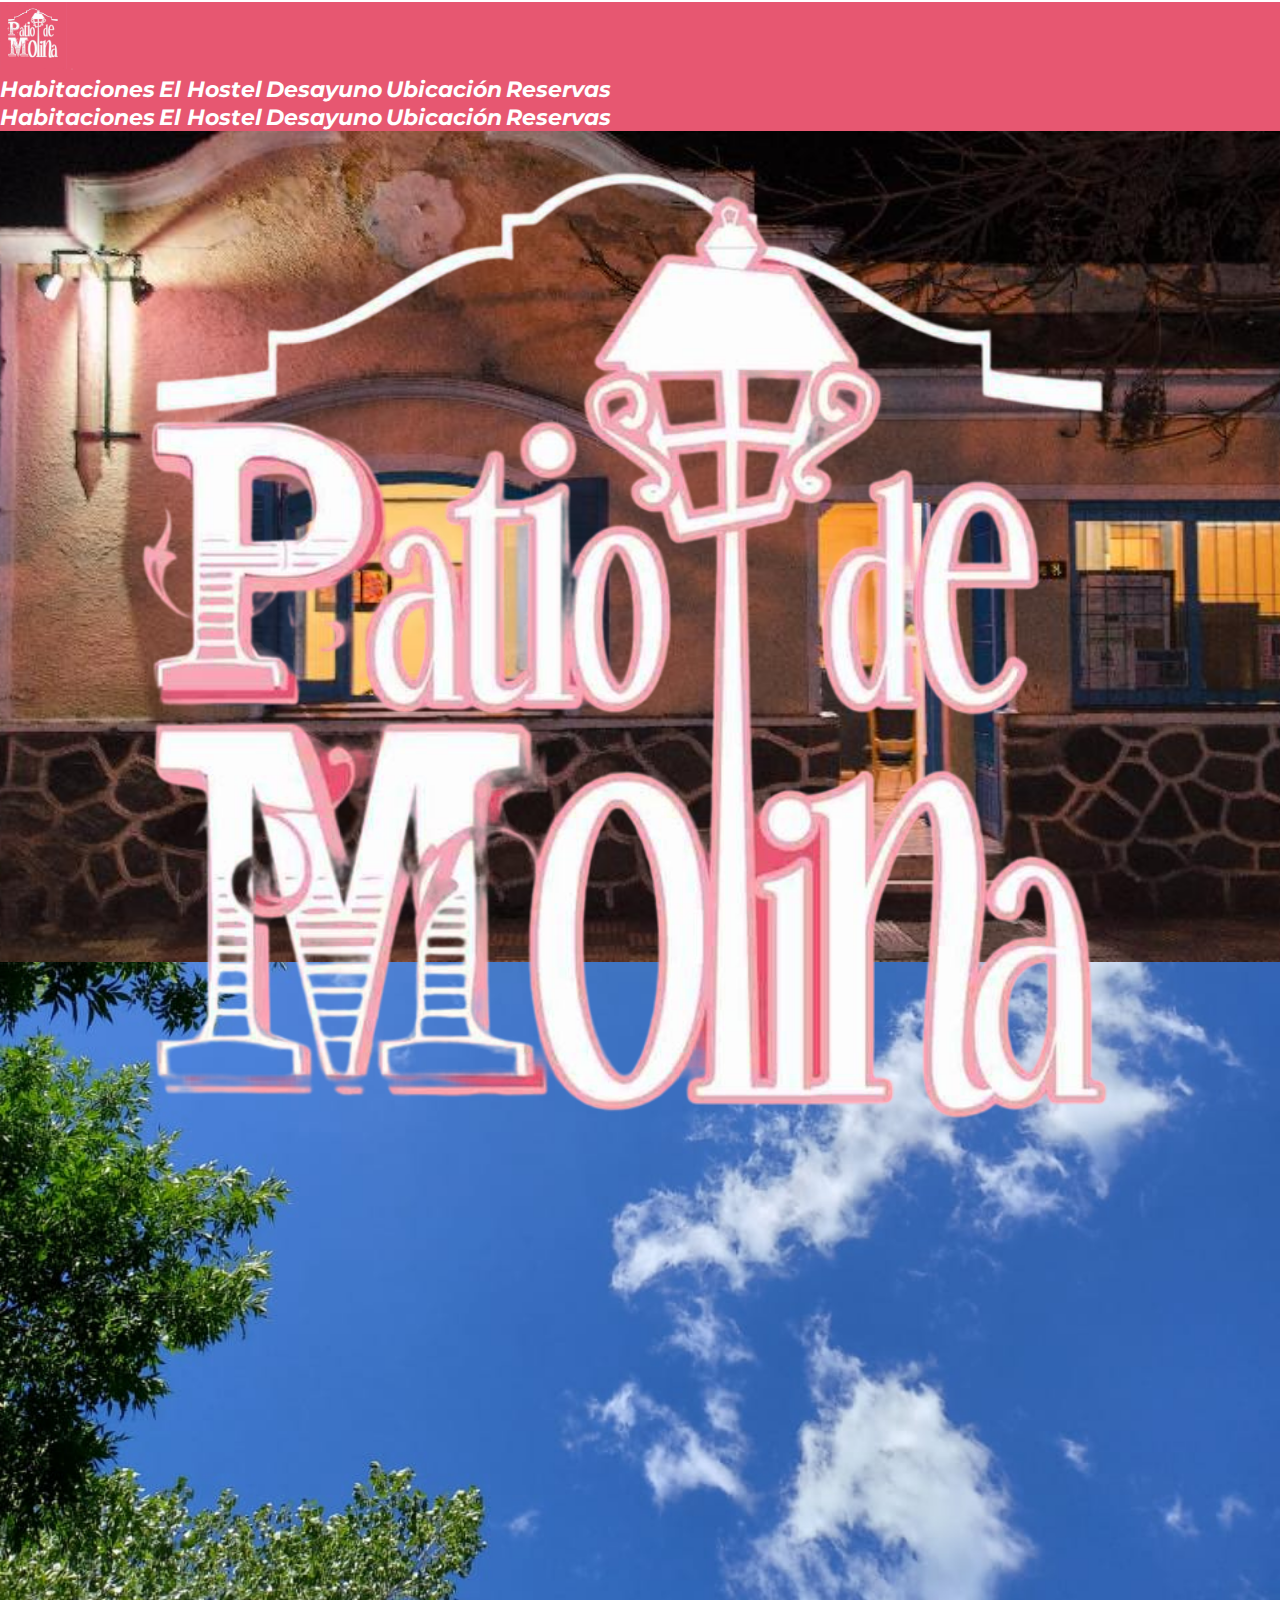
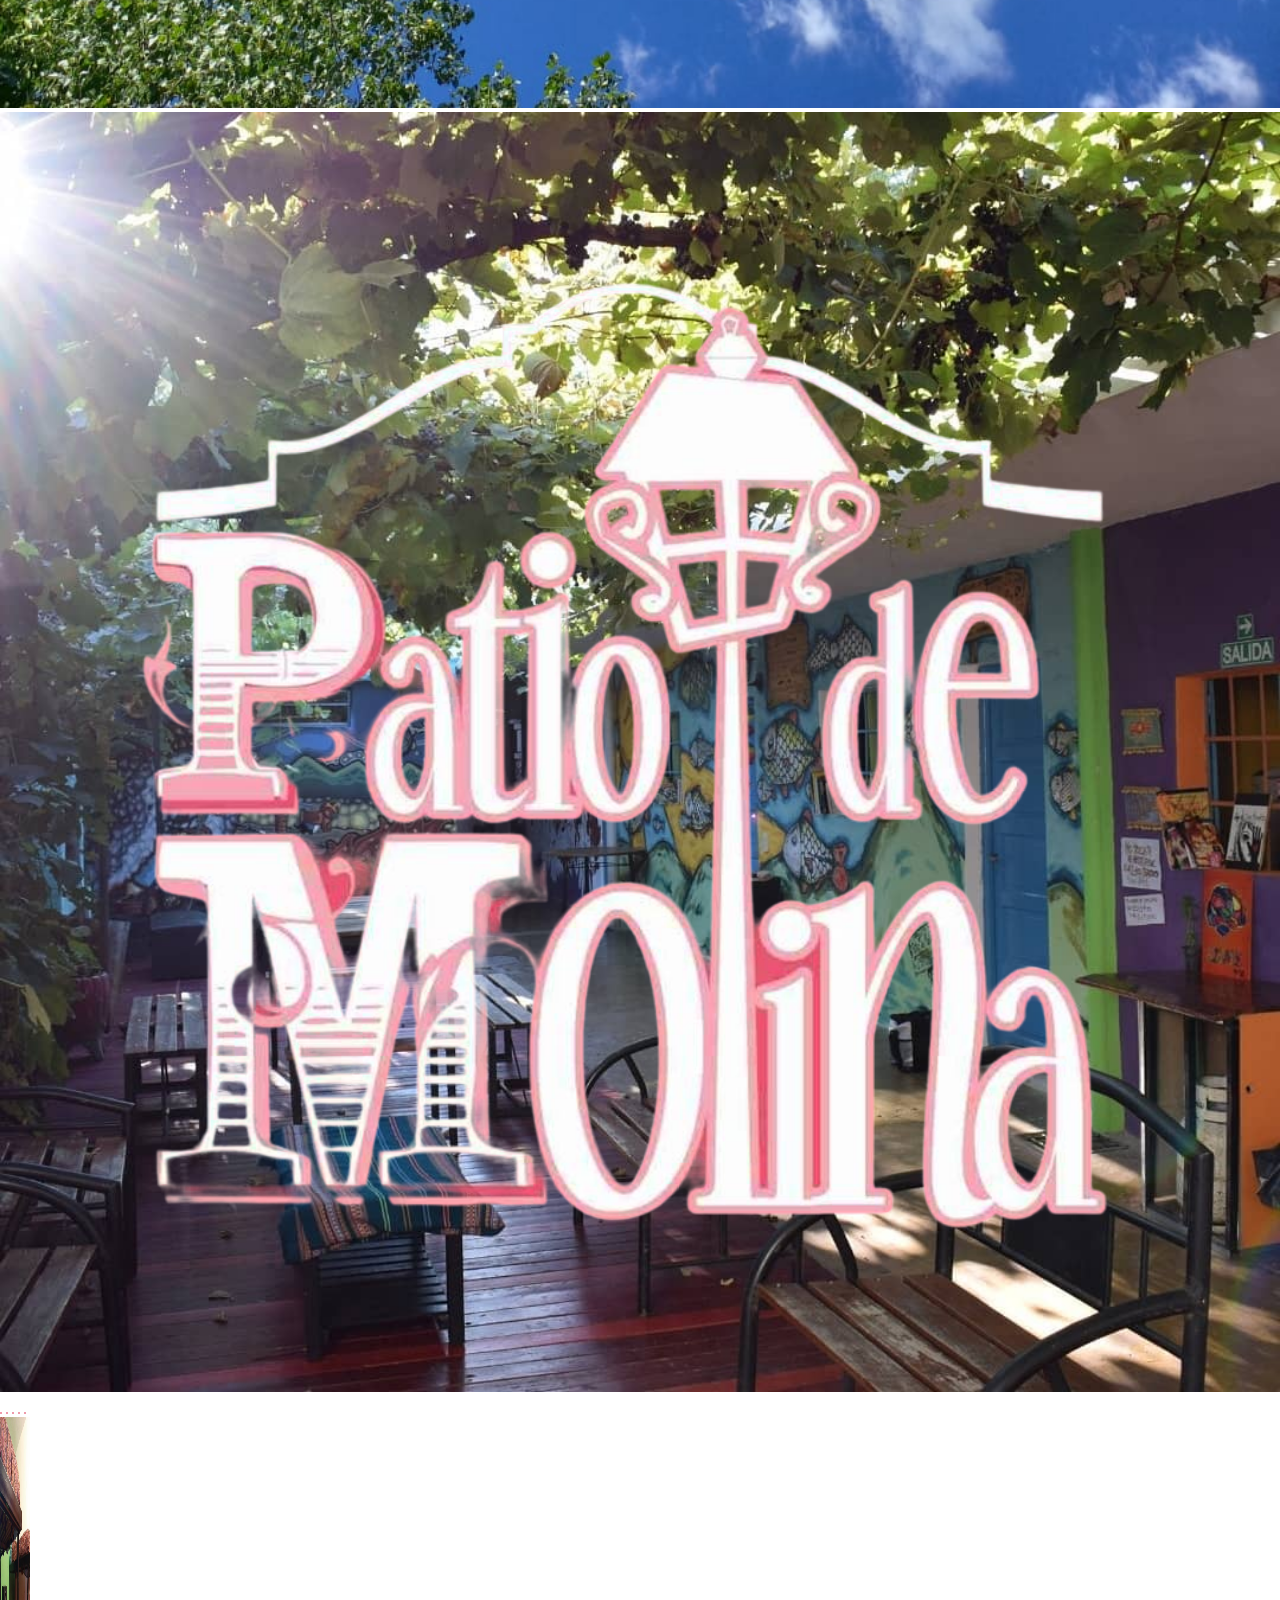
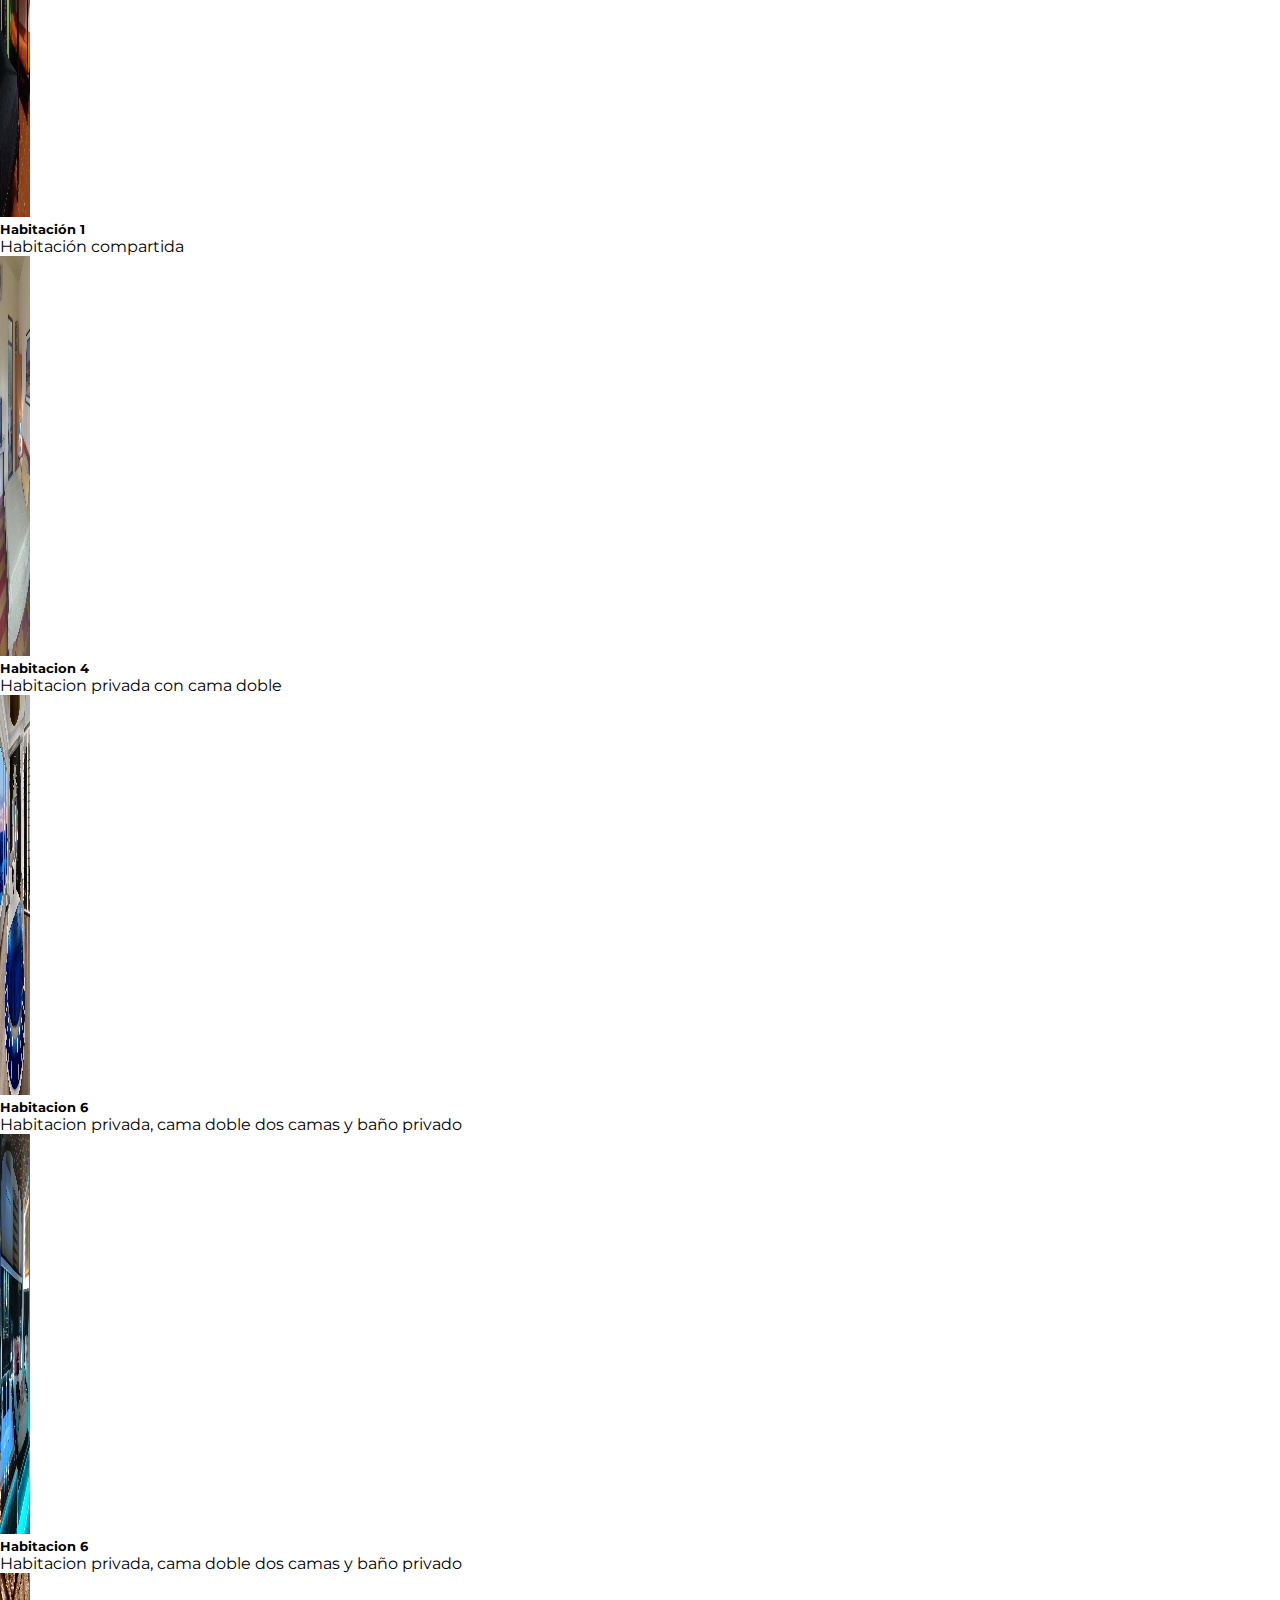
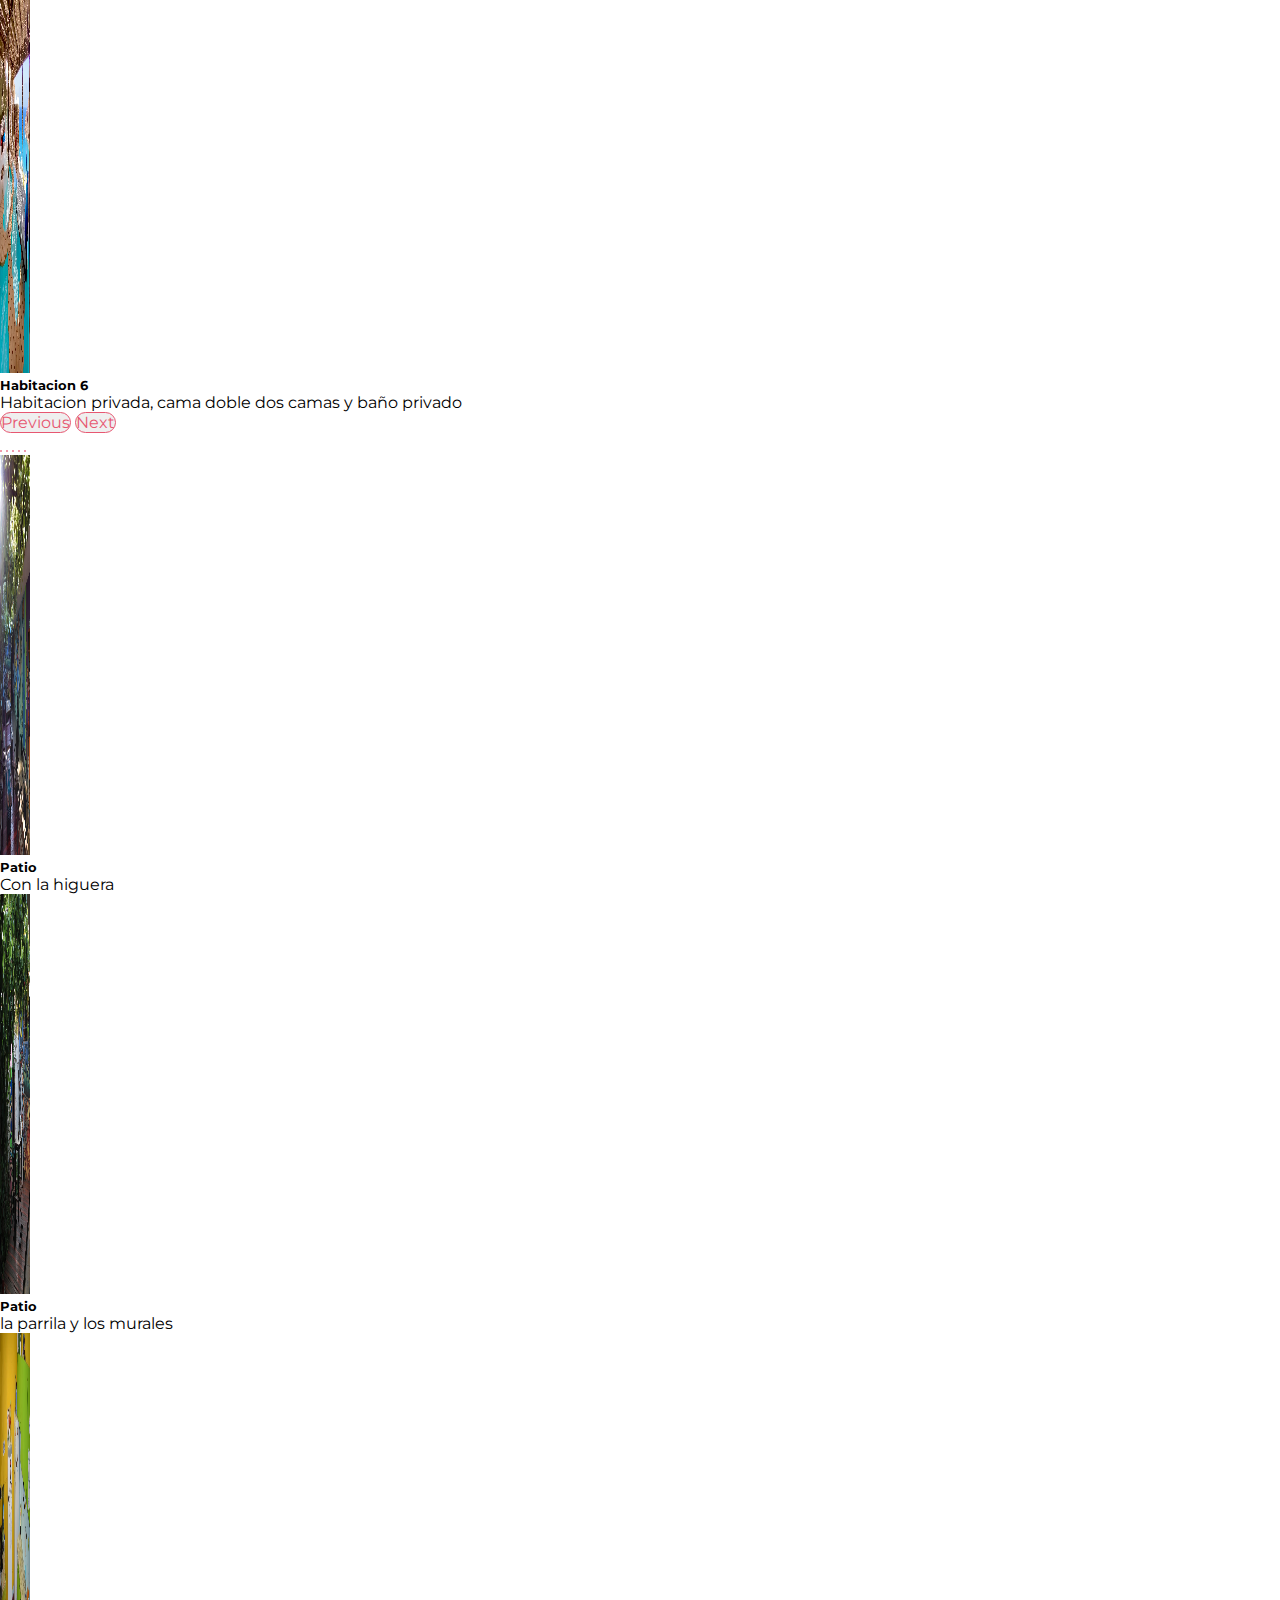
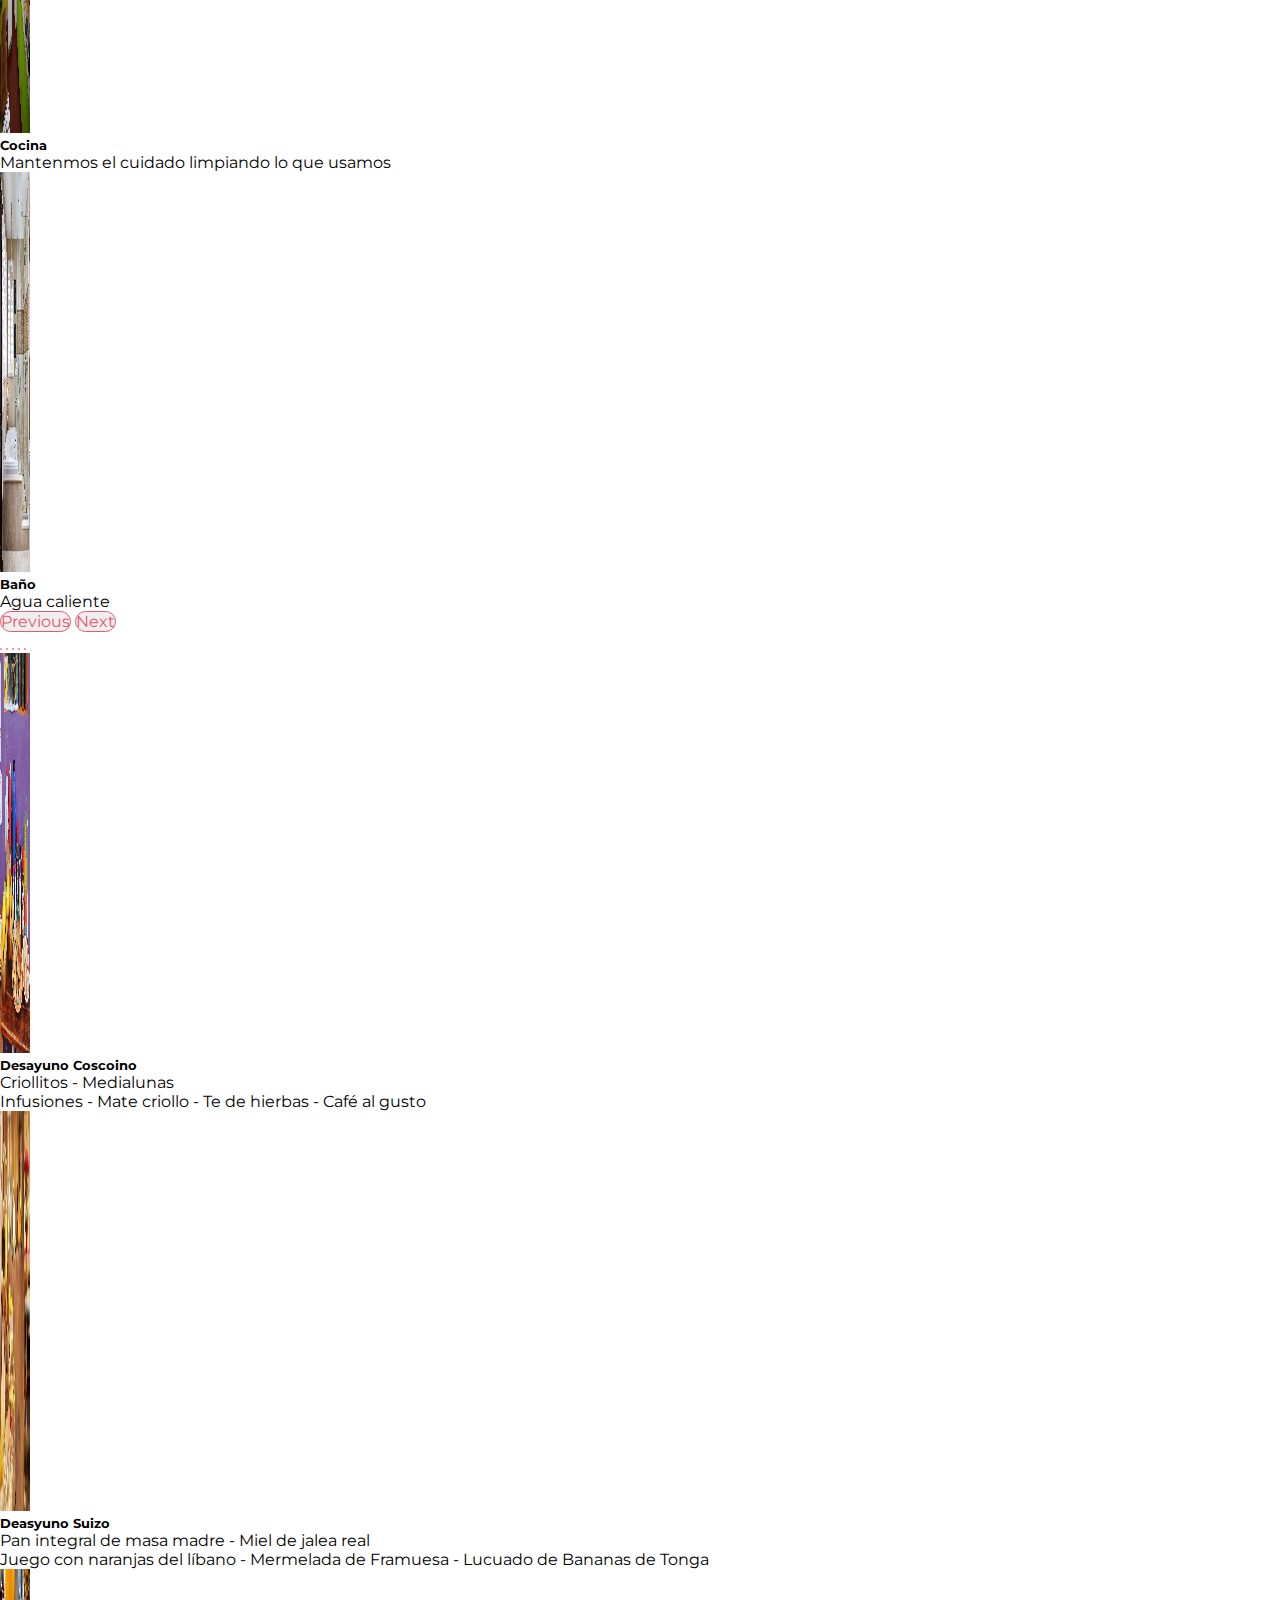
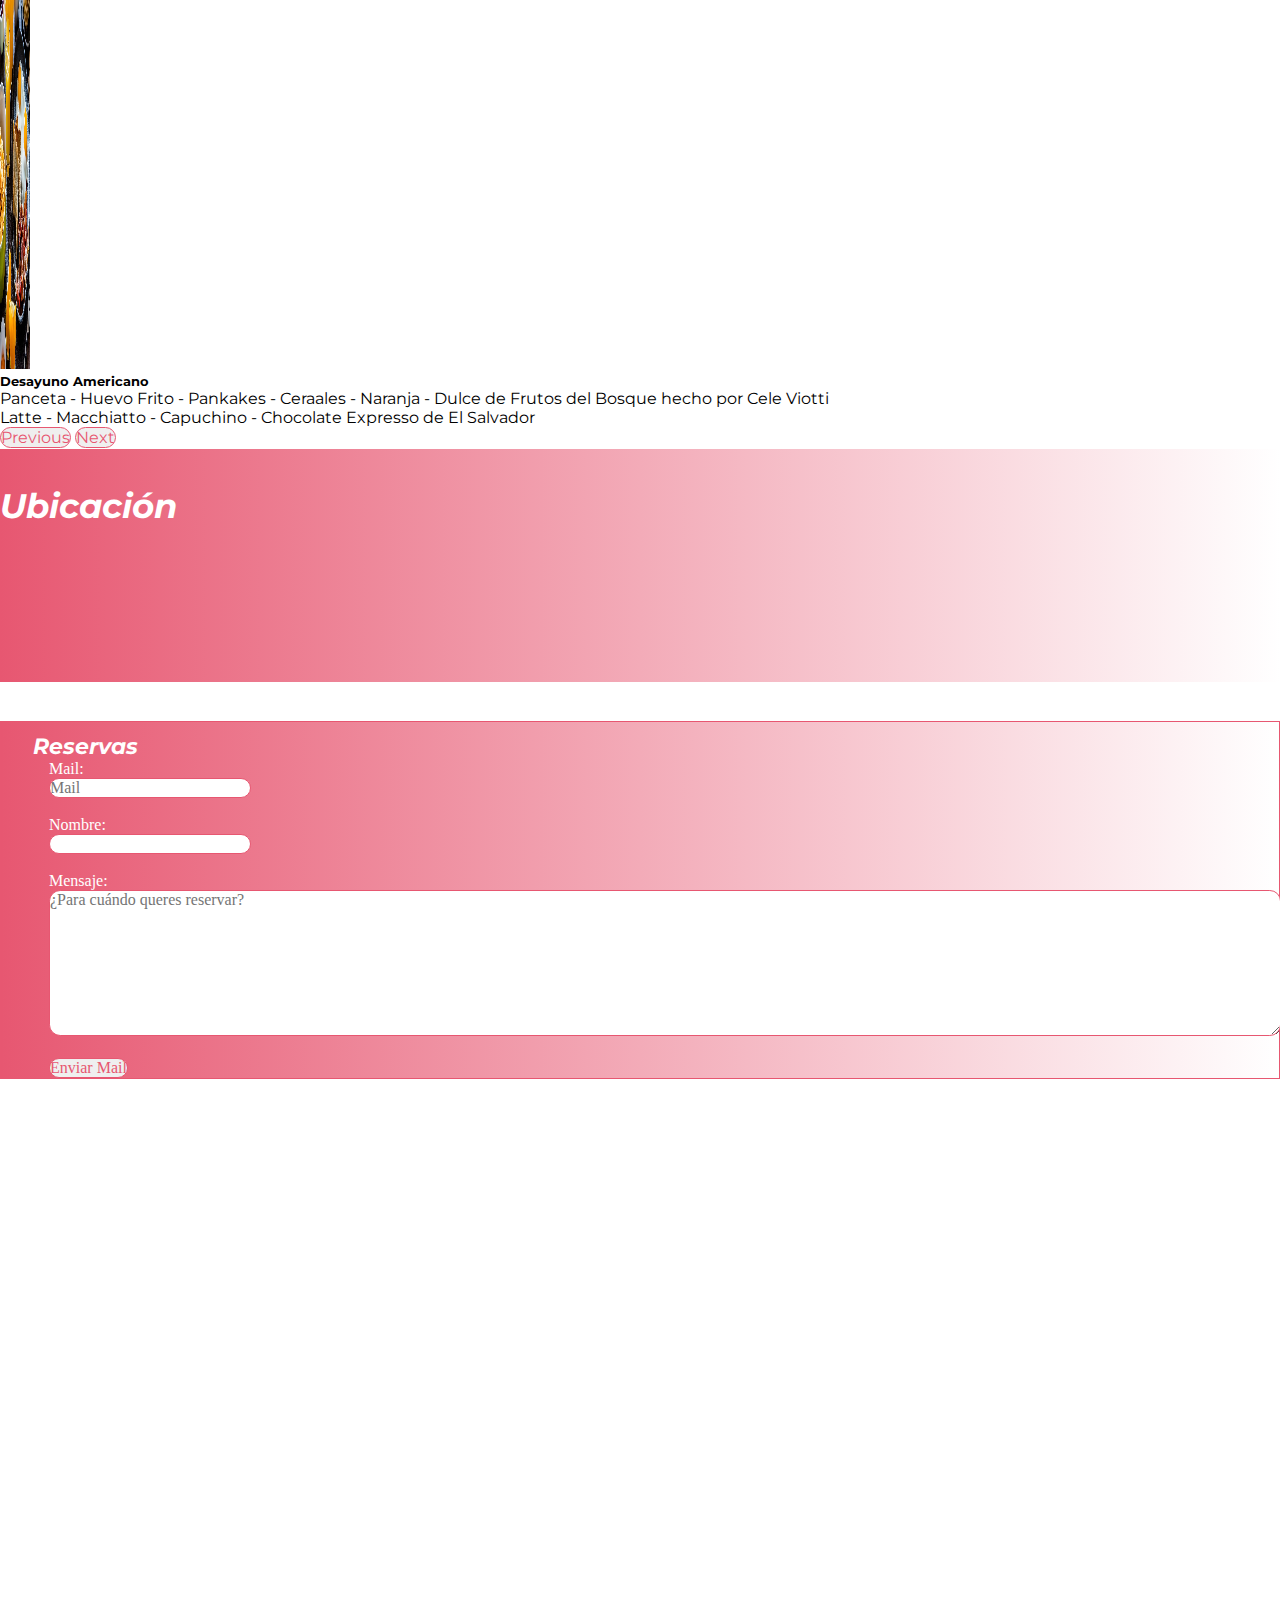
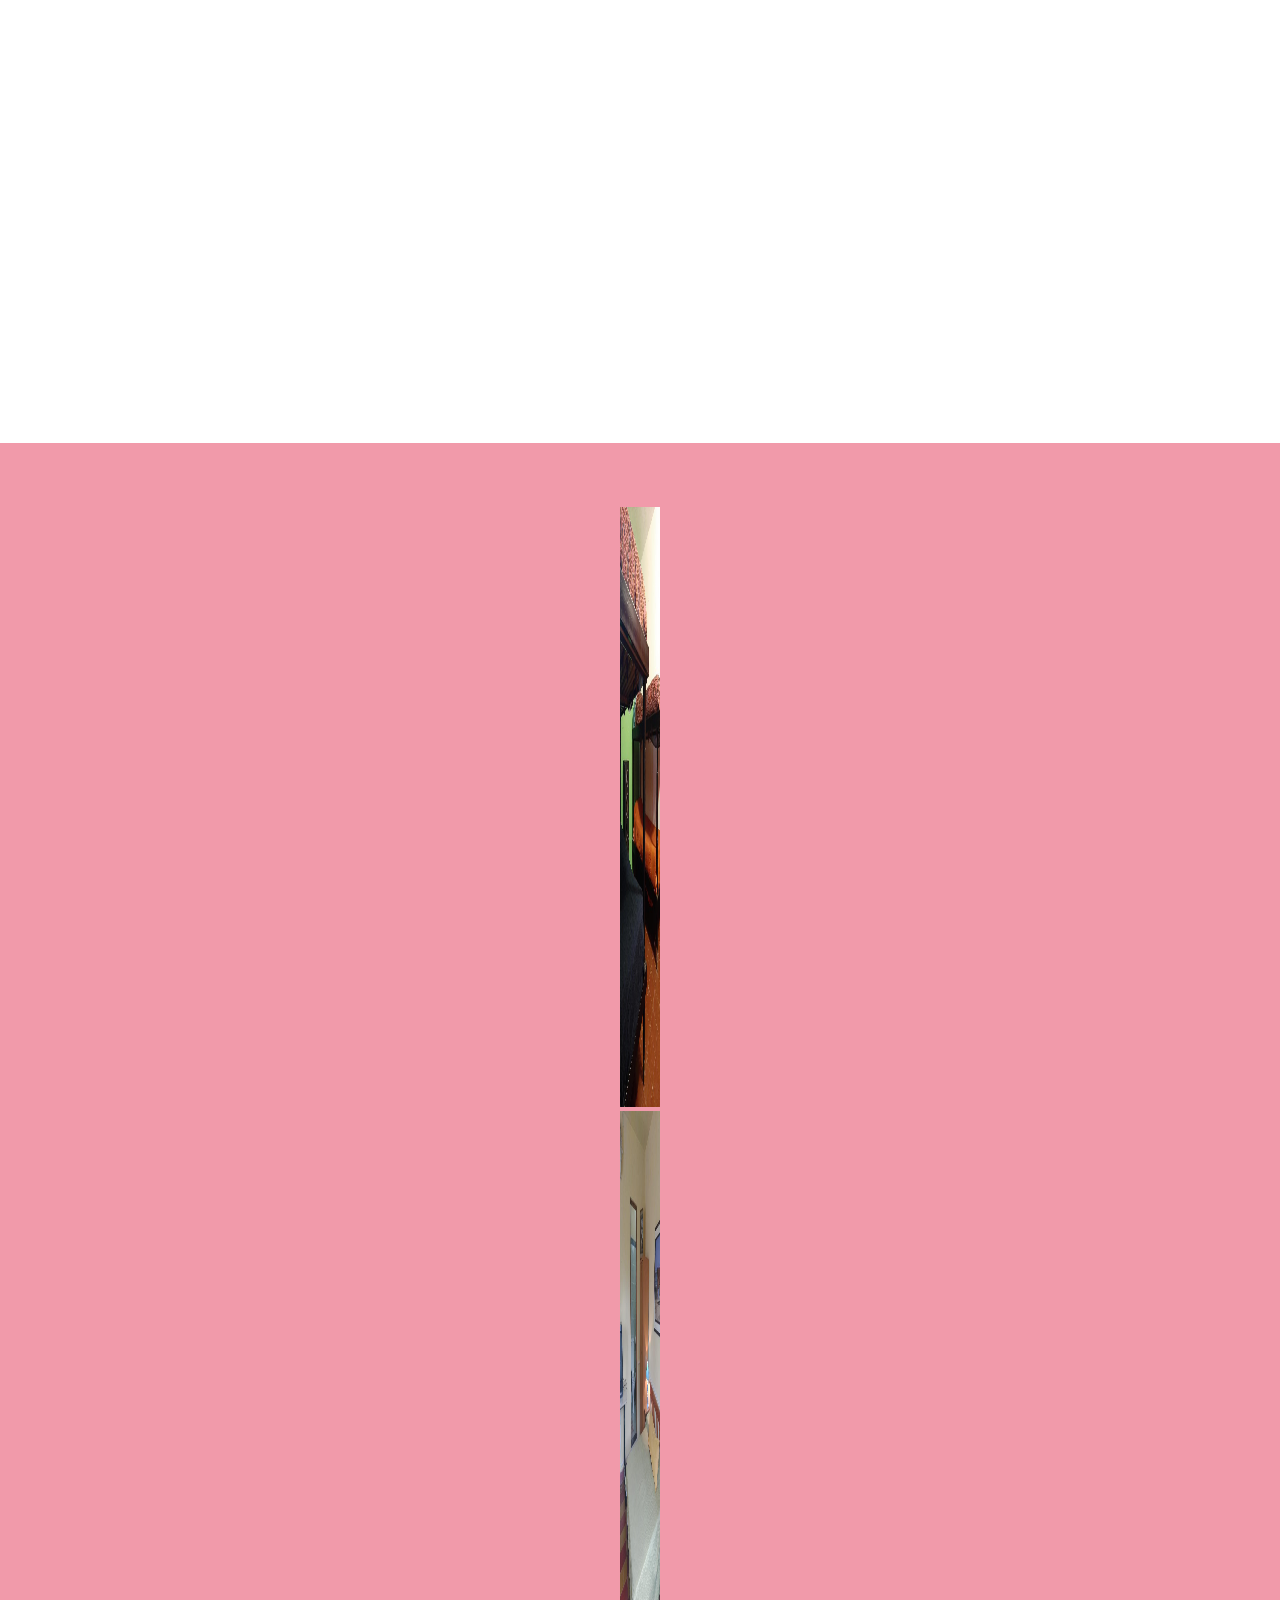
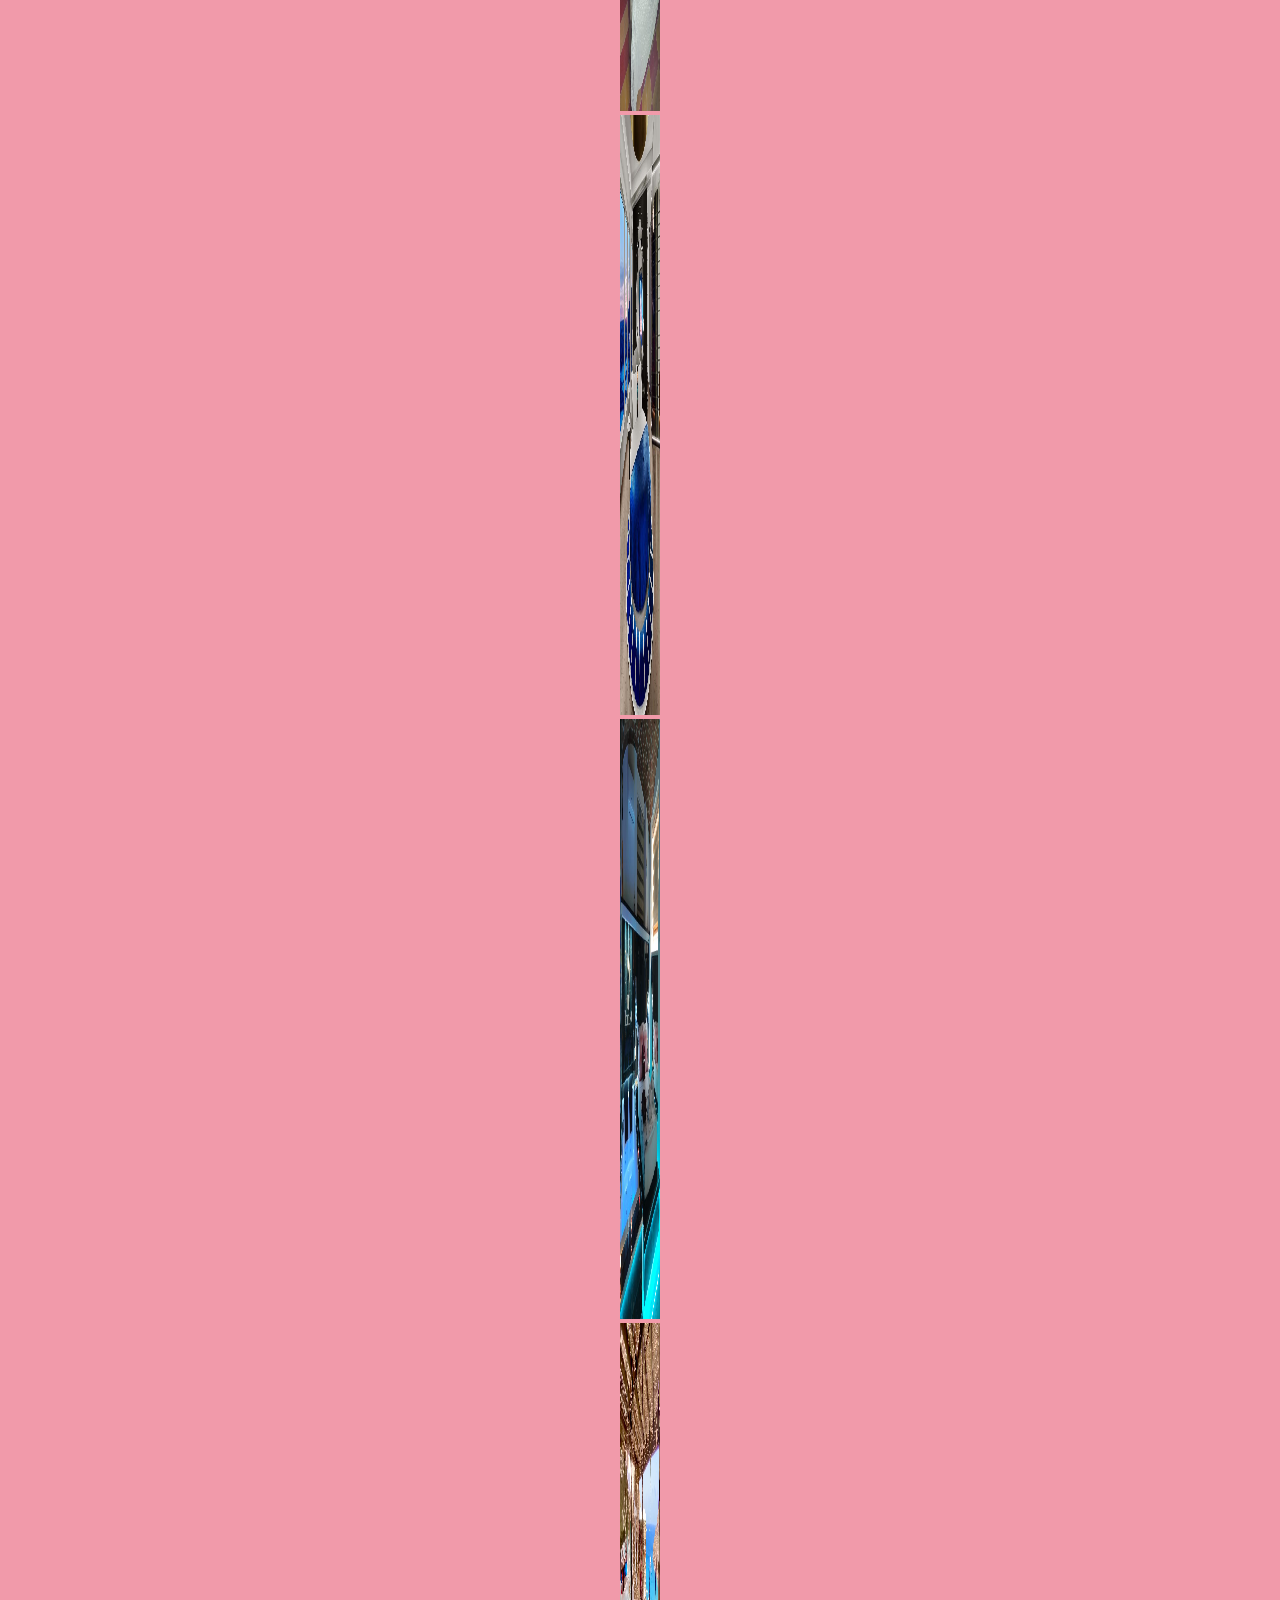
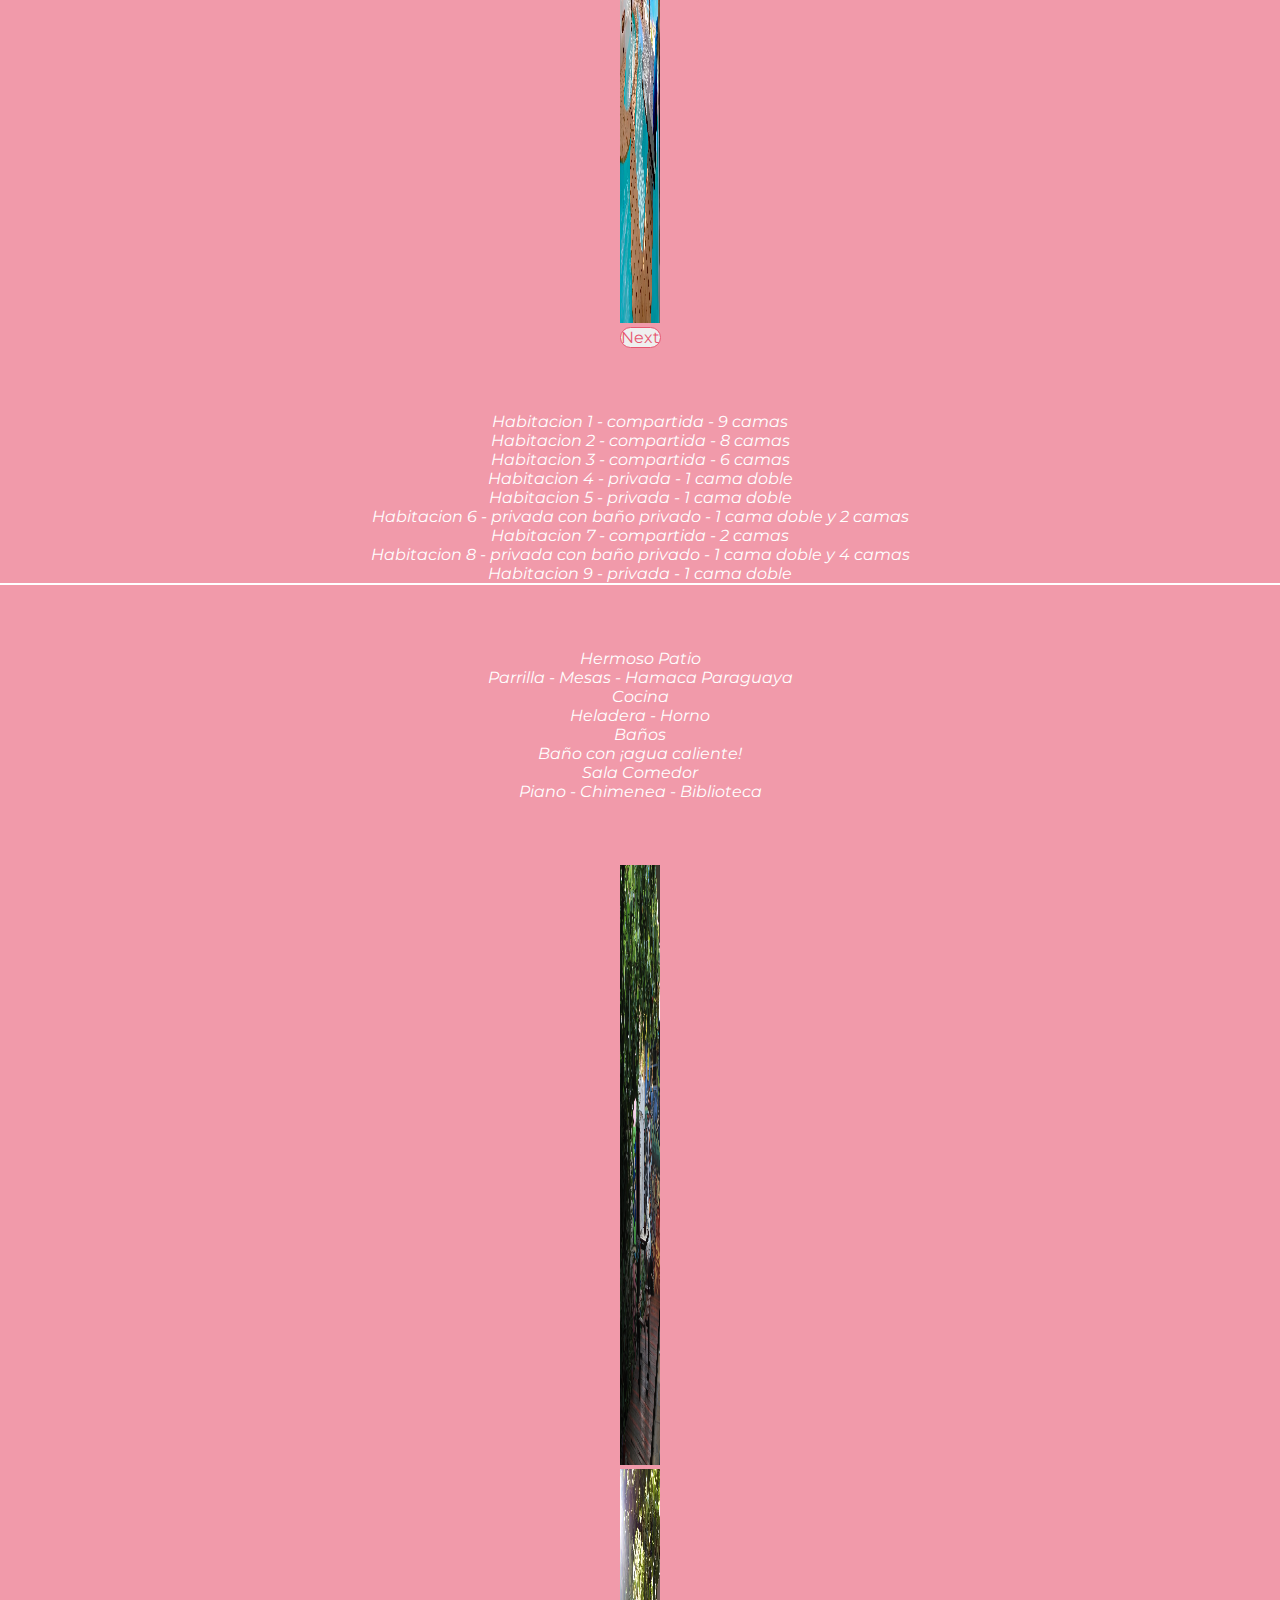
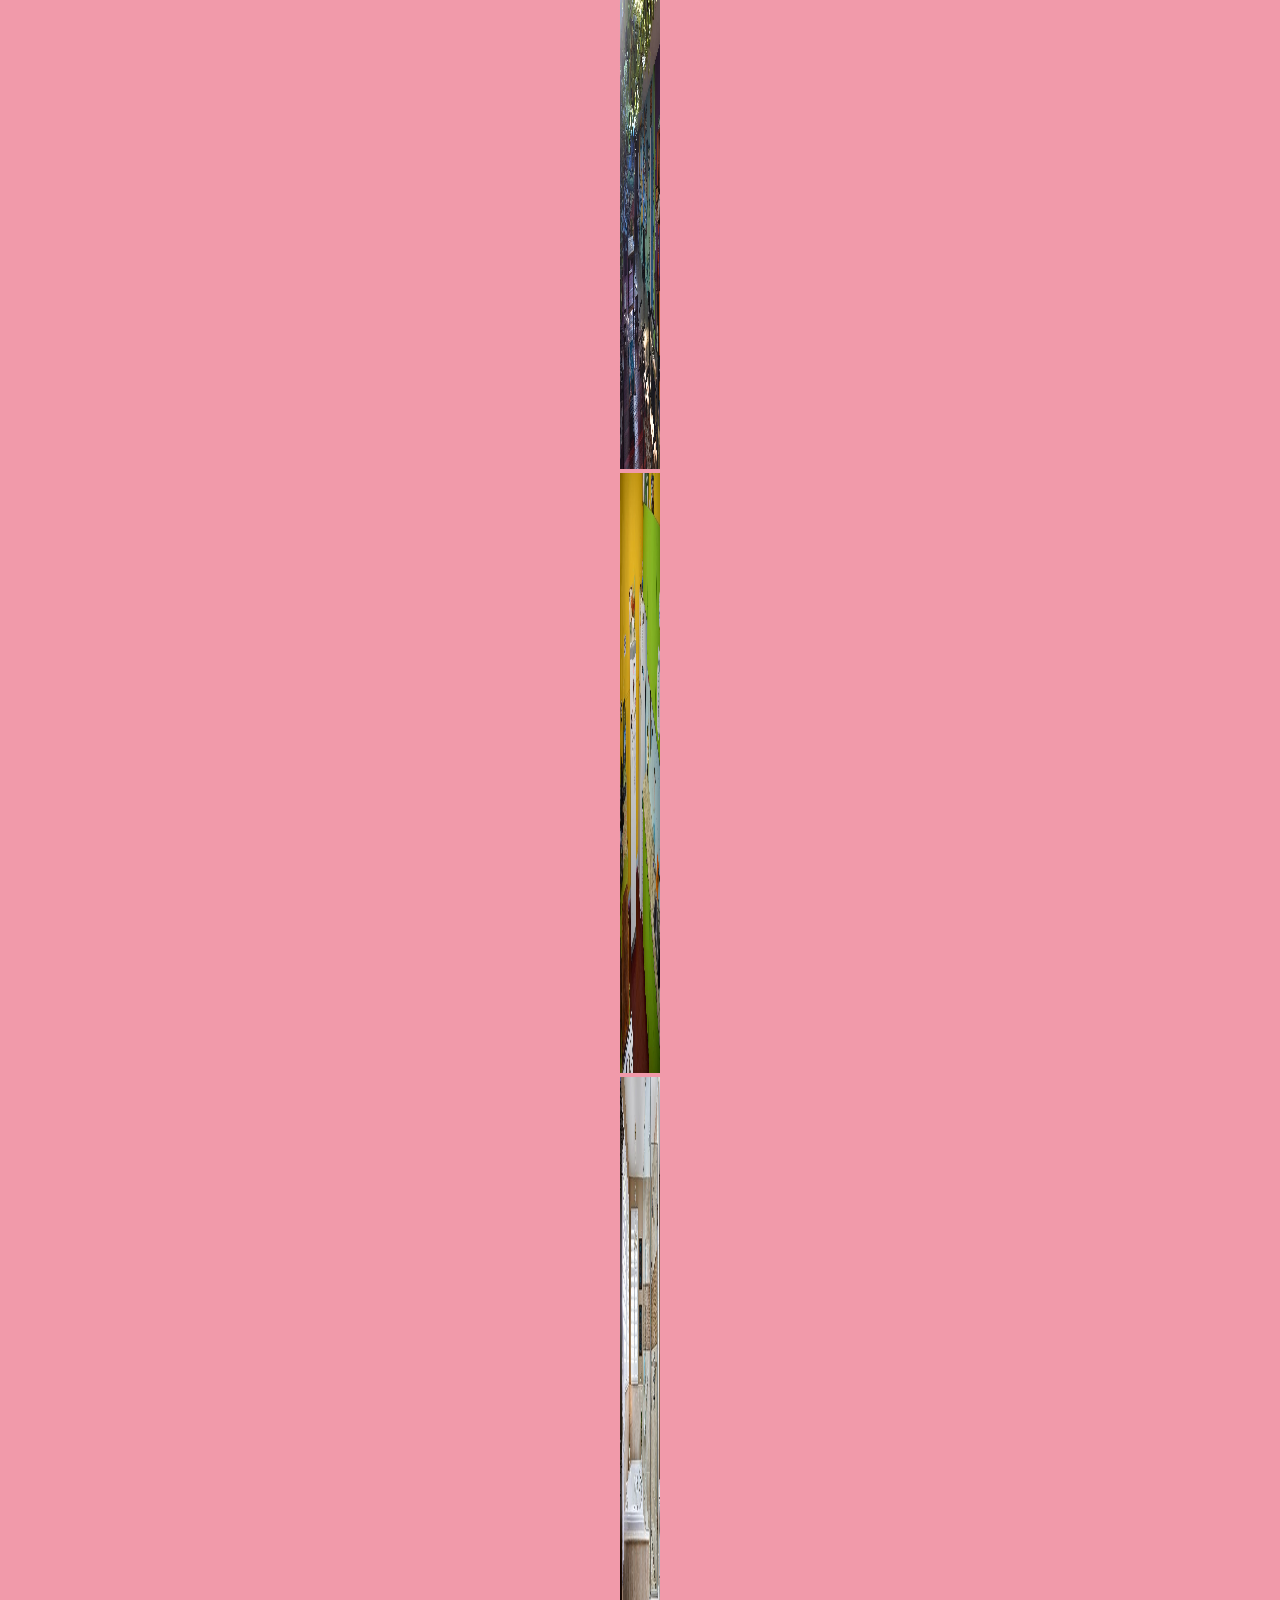
<file: PatiodeMolina/index.html>
<!doctype html>
<html lang="en">
  <head>
    <meta charset="utf-8">
    <meta name="viewport" content="width=device-width, initial-scale=1">
    <title>Hostel Patio de Molina</title>
    <link href="https://cdn.jsdelivr.net/npm/bootstrap@5.3.0-alpha1/dist/css/bootstrap.min.css" rel="stylesheet" integrity="sha384-GLhlTQ8iRABdZLl6O3oVMWSktQOp6b7In1Zl3/Jr59b6EGGoI1aFkw7cmDA6j6gD" crossorigin="anonymous">
    <link rel="shortcut icon" href="img/Logo.ico">
	<title> Hostel Patio de Molina </title>
	<link rel="preconnect" href="https://fonts.googleapis.com">
	<link rel="preconnect" href="https://fonts.gstatic.com" crossorigin>
	<link href="https://fonts.googleapis.com/css2?family=Montserrat:wght@100&display=swap" rel="stylesheet">
	<link rel="stylesheet" href="css/style.css">
</head>
  <body>
    <header>
        <nav class="navbar navbar-expand-lg">
           <div class="container-fluid">
                <a class="navbar-brand" href="index.html"><img class="logo1" src="img/Logo.png" alt= logo></a>
                <button class="navbar-toggler" type="button"  class="btn btn-outline" data-bs-toggle="collapse" data-bs-target="#navbarNavAltMarkup" aria-controls="navbarNavAltMarkup" aria-expanded="false" aria-label="Toggle navigation">
                     <span class="navbar-toggler-icon"></span>
                </button>
                <div class="collapse navbar-collapse" id="navbarNavAltMarkup">
                    <div class="d-sm-block d-md-block d-lg-none d-xl-none sticy navbar-nav">
                        <a class="nav-link" href="#Habitaciones">Habitaciones</a>
                        <a class="nav-link" href="#Comunidad">El Hostel</a>
                        <a class="nav-link" href="#Desayuno">Desayuno</a>
                        <a class="nav-link" href="#Ubicacion">Ubicación</a>
                        <a class="nav-link" href="#Reservas">Reservas</a>
                    </div>
                    <div class="d-none d-lg-block d-xl-block" >
                      <div class="navbar-nav sticy">
                        <a class="nav-link" href="#Habitaciones2">Habitaciones</a>
                        <a class="nav-link" href="#Comunidad2">El Hostel</a>
                        <a class="nav-link" href="#Desayuno2">Desayuno</a>
                        <a class="nav-link" href="#Ubicacion2">Ubicación</a>
                        <a class="nav-link" href="#Reservas2">Reservas</a>
                      </div>
                    </div>
                </div>
            </div>
        </nav>
    </header>

    <main>
      <section> 
        <div class="d-none d-xl-block">
          <div class="Puerta">
            <img src="img/Puerta.jpg" alt=Puerta width= 100%>
    		    <img class="top" src="img/Puerta2.jpg" alt=Puerta2 width= 100%>
          </div>
        </div>
        <div class="d-md-none d-lg-none d-xl-none">
          <h1><img src="img/Logo2.png" width="100%"></h1>  
          <img src="img/Fondo.jpeg" alt=Patio width= 100%>
        </div>
        <div class="d-none d-md-block d-lg-block d-xl-none">
          <h1><img src="img/Logo2.png" width="100%"></h1>
          <img src="img/Patio2.jpg" alt=Patio width= 100%>
      </div>
      </section>

      <section class="d-sm-block d-md-block d-lg-none d-xl-none">
          <div id="Habitaciones" class="carousel slide">
            <div class="carousel-indicators">
              <button type="button" data-bs-target="#carouselExampleCaptions" data-bs-slide-to="0" class="active" aria-current="true" aria-label="Slide 1"></button>
              <button type="button" data-bs-target="#carouselExampleCaptions" data-bs-slide-to="1" aria-label="Slide 2"></button>
              <button type="button" data-bs-target="#carouselExampleCaptions" data-bs-slide-to="2" aria-label="Slide 3"></button>
              <button type="button" data-bs-target="#carouselExampleCaptions" data-bs-slide-to="3" aria-label="Slide 4"></button>
              <button type="button" data-bs-target="#carouselExampleCaptions" data-bs-slide-to="4" aria-label="Slide 5"></button>
            </div>  
            <div class="carousel-inner">
              <div class="carousel-item active">
                <img src="img/Habitaciones/Habitacion.jpg" class="d-block w-100" alt="Habitacion" width="30em" height="400em">
                <div class="carousel-caption">
                  <h5>Habitación 1</h5>
                  <p>Habitación compartida</p>
                </div>
              </div>
              <div class="carousel-item">
                <img src="img/Habitaciones/Habitacion2.jpg" class="d-block w-100" alt="Habitacion2" width="30em" height="400em">
                <div class="carousel-caption">
                  <h5>Habitacion 4</h5>
                  <p>Habitacion privada con cama doble</p>
                </div>
              </div>
              <div class="carousel-item">
                <img src="img/Habitaciones/suite.jpg" class="d-block w-100" alt="Habitacionsuite" width="30em" height="400em">
                <div class="carousel-caption">
                  <h5>Habitacion 6</h5>
                  <p>Habitacion privada, cama doble dos camas y baño privado</p>
                </div>
              </div>
              <div class="carousel-item">
                <img src="img/Habitaciones/suite1.jpg" class="d-block w-100" alt="suite1" width="30em" height="400em">
                <div class="carousel-caption">
                  <h5>Habitacion 6</h5>
                  <p>Habitacion privada, cama doble dos camas y baño privado</p>
                </div>
              </div>
                <div class="carousel-item">
                  <img src="img/Habitaciones/suite2.jpg" class="d-block w-100" alt="suite2" width="30em" height="400em">
                  <div class="carousel-caption">
                    <h5>Habitacion 6</h5>
                    <p>Habitacion privada, cama doble dos camas y baño privado</p>
                  </div>
              </div>
            </div>
            <button class="carousel-control-prev" type="button" data-bs-target="#Habitaciones" data-bs-slide="prev">
              <span class="carousel-control-prev-icon" aria-hidden="true"></span>
              <span class="visually-hidden">Previous</span>
            </button>
            <button class="carousel-control-next" type="button" data-bs-target="#Habitaciones" data-bs-slide="next">
              <span class="carousel-control-next-icon" aria-hidden="true"></span>
              <span class="visually-hidden">Next</span>
            </button>
          </div>
      </section>
      <section class="d-sm-block d-md-block d-lg-none d-xl-none" >
        <div id="Comunidad" class="carousel slide">
          <div class="carousel-indicators">
            <button type="button" data-bs-target="#carouselExampleCaptions" data-bs-slide-to="0" class="active" aria-current="true" aria-label="Slide 1"></button>
            <button type="button" data-bs-target="#carouselExampleCaptions" data-bs-slide-to="1" aria-label="Slide 2"></button>
            <button type="button" data-bs-target="#carouselExampleCaptions" data-bs-slide-to="2" aria-label="Slide 3"></button>
            <button type="button" data-bs-target="#carouselExampleCaptions" data-bs-slide-to="3" aria-label="Slide 4"></button>
            <button type="button" data-bs-target="#carouselExampleCaptions" data-bs-slide-to="4" aria-label="Slide 5"></button>
          </div>  
          <div class="carousel-inner">
            <div class="carousel-item active">
              <img src="img/Patio2.jpg" class="d-block w-100" alt="Patio2" width="30em" height="400em">
              <div class="carousel-caption">
                <h5>Patio</h5>
                <p>Con la higuera</p>
              </div>
            </div>
            <div class="carousel-item">
              <img src="img/Patio.jpg" class="d-block w-100" alt="Patio" width="30em" height="400em">
              <div class="carousel-caption">
                <h5>Patio</h5>
                <p>la parrila y los murales</p>
              </div>
            </div>
            <div class="carousel-item">
              <img src="img/Cocina.jpg" class="d-block w-100" alt="Cocina" width="30em" height="400em">
              <div class="carousel-caption">
                <h5>Cocina</h5>
                <p>Mantenmos el cuidado limpiando lo que usamos</p>
              </div>
            </div>
              <div class="carousel-item">
                <img src="img/Bano.jpg" class="d-block w-100" alt="Baño" width="30em" height="400em">
                <div class="carousel-caption">
                  <h5>Baño</h5>
                  <p>Agua caliente</p>
                </div>
            </div>
          </div>
          <button class="carousel-control-prev" type="button" data-bs-target="#Comunidad" data-bs-slide="prev">
            <span class="carousel-control-prev-icon" aria-hidden="true"></span>
            <span class="visually-hidden">Previous</span>
          </button>
          <button class="carousel-control-next" type="button" data-bs-target="#Comunidad" data-bs-slide="next">
            <span class="carousel-control-next-icon" aria-hidden="true"></span>
            <span class="visually-hidden">Next</span>
          </button>
        </div>
      </section>

      <section class="d-sm-block d-md-block d-lg-none d-xl-none">
        <div id="Desayuno" class="carousel slide">
          <div class="carousel-indicators">
            <button type="button" data-bs-target="#carouselExampleCaptions" data-bs-slide-to="0" class="active" aria-current="true" aria-label="Slide 1"></button>
            <button type="button" data-bs-target="#carouselExampleCaptions" data-bs-slide-to="1" aria-label="Slide 2"></button>
            <button type="button" data-bs-target="#carouselExampleCaptions" data-bs-slide-to="2" aria-label="Slide 3"></button>
            <button type="button" data-bs-target="#carouselExampleCaptions" data-bs-slide-to="3" aria-label="Slide 4"></button>
            <button type="button" data-bs-target="#carouselExampleCaptions" data-bs-slide-to="4" aria-label="Slide 5"></button>
          </div>
          <div class="carousel-inner">
            <div class="carousel-item active">
              <img src="img/Desayuno.jpg" class="d-block w-100" alt="Desayuno" width="30em" height="400em">
              <div class="carousel-caption">
                <h5>Desayuno Coscoino</h5>
                <p> Criollitos - Medialunas</p>
                <p> Infusiones - Mate criollo - Te de hierbas - Café al gusto </p>
              </div>
            </div>
            <div class="carousel-item">
              <img src="img/Desayuno2.jpg" class="d-block w-100" alt="Desayuno2" width="30em" height="400em">
              <div class="carousel-caption">
                <h5>Deasyuno Suizo</h5>
                <p> Pan integral de masa madre - Miel de jalea real </p>
                <p> Juego con naranjas del líbano - Mermelada de Framuesa - Lucuado de Bananas de Tonga </p>
              </div>
            </div>
            <div class="carousel-item">
              <img src="img/Desayuno3.jpg" class="d-block w-100" alt="Desayuno3" width="30em" height="400em">
              <div class="carousel-caption">
                <h5>Desayuno Americano</h5>
                <p> Panceta - Huevo Frito - Pankakes - Ceraales - Naranja - Dulce de Frutos del Bosque hecho por Cele Viotti </p>
                <p> Latte - Macchiatto - Capuchino - Chocolate Expresso de El Salvador </p>
              </div>
            </div>
          </div>
          <button class="carousel-control-prev" type="button" data-bs-target="#Desayuno" data-bs-slide="prev">
            <span class="carousel-control-prev-icon" aria-hidden="true"></span>
            <span class="visually-hidden">Previous</span>
          </button>
          <button class="carousel-control-next" type="button" data-bs-target="#Desayuno" data-bs-slide="next">
            <span class="carousel-control-next-icon" aria-hidden="true"></span>
            <span class="visually-hidden">Next</span>
          </button>
        </div>
      </section>
      <section>
        <div  class="d-sm-block d-md-block d-lg-none d-xl-none">
          <div>
            <h2 id="Ubicacion" class="fondo"> <a href="https://www.google.com/travel/hotels/entity/CgsIgsCugdvL6J6PARAB/lightbox/CAISFjN3ZHRYakxoTFdhT0k5eGk1cHNhY3c?g2lb=2502548%2C2503771%2C2503781%2C4258168%2C4270442%2C4284970%2C4291517%2C4306835%2C4429192%2C4515404%2C4597339%2C4731329%2C4757164%2C4778035%2C4814050%2C4861688%2C4864715%2C4874190%2C4886082%2C4886480%2C4893075%2C4902277%2C4906023%2C4920132%2C4924069%2C4926165%2C4926489%2C4936396%2C4952388%2C4958252%2C4961150%2C4962414%2C4965727%2C4965990%2C47064364&hl=es-419&gl=ar&ssta=1&grf=EmQKLAgOEigSJnIkKiIKBwjnDxADGAsSBwjnDxADGAwgADAeQMoCSgcI5w8QAxgHCjQIDBIwEi6yASsSKQonCiUweDk0MmQ3YmI4YzU3ZWIzMDM6MHg4ZjNkYTI1ZGIwMmJhMDAy&rp=EILAroHby-iejwEQgsCugdvL6J6PATgCQABIAcABAg&ictx=1&sa=X&ved=0CAAQ5JsGahcKEwjIgf6Mg8v9AhUAAAAAHQAAAAAQAw&utm_campaign=sharing&utm_medium=link&utm_source=htls">Ubicación</a> 
            <iframe src="https://www.google.com/maps/embed?pb=!1m14!1m8!1m3!1d13645.362031590746!2d-64.4623475!3d-31.2389958!3m2!1i1024!2i768!4f13.1!3m3!1m2!1s0x0%3A0x8f3da25db02ba002!2sHostel%20Patio%20de%20Molina!5e0!3m2!1ses-419!2sar!4v1675291859432!5m2!1ses-419!2sar" style="border:0;" allowfullscreen="" loading="lazy" referrerpolicy="no-referrer-when-downgrade"></iframe>
          </div>
          <div id="Reservas">
              <fieldset>
              <legend> <a href="mailto:patiodemolina@gmail.com?asunto=Reservas=Estoy%20interesado%20en%20reservar%20la%20habitación%20___%0A%0Allegando%20el%20día%20____%20del%20mes%20____%20hasta%20la%20noche%0A%0Adel%20día%20_____%20del%20mes%20_____%20=Muchas%20Gracias%20=Mi%20nombre%20es%20______">Reservas</a>
              </legend>
              <form class="formulario">
                <label for="Mail"> Mail:</label><br>
                  <input type="Mail" placeholder="Mail" name="email"></imput><br><br>
                <label for="nombre_apellido"> Nombre:</label><br>
                  <input type="text" name="nombre_apellido" /><br><br>
          
              <label for="Mensaje"> Mensaje:<br>
                  <textarea placeholder="¿Para cuándo queres reservar?" rows="8" cols="35"></textarea>
                </label> <br><br>
          
        
              <input type="submit" value="Enviar Mail"/>
              </form>
        
            </fieldset>
          </div>
       

        </div>

      </section>

      <section class="d-none d-lg-block d-xl-block">
        <article class="d-flex">
             <div id="Habitaciones2" class="carousel slide carousel slide col pt-0 mt-0">
                  <div class="carousel-inner">
                    <div class="carousel-item active">
                          <img src="img/Habitaciones/Habitacion.jpg" class="d-block w-100" alt="Habitacion" width="40em" height="600em">
                    </div>
                        <div class="carousel-item">
                          <img src="img/Habitaciones/Habitacion2.jpg" class="d-block w-100" alt="Habitacion2" width="40em" height="600em">
                        </div>
                        <div class="carousel-item">
                          <img src="img/Habitaciones/suite.jpg" class="d-block w-100" alt="Habitacionsuite" width="40em" height="600em">
                        </div>
                        <div class="carousel-item">
                          <img src="img/Habitaciones/suite1.jpg" class="d-block w-100" alt="suite1" width="40em" height="600em">
                        </div>
                        <div class="carousel-item">
                          <img src="img/Habitaciones/suite2.jpg" class="d-block w-100" alt="suite2" width="40em" height="600em">
                        </div>
                      </div>
                      <button class="carousel-control-next" type="button" data-bs-target="#Habitaciones2" data-bs-slide="next">
                        <span class="carousel-control-next-icon" aria-hidden="true"></span>
                        <span class="visually-hidden">Next</span>
                      </button>
                </div>
            <div class="col" class="texto" >
              <p> Habitacion 1 - compartida - 9 camas </p>
              <p> Habitacion 2 - compartida - 8 camas </p>
              <p> Habitacion 3 - compartida - 6 camas </p>
              <p> Habitacion 4 - privada - 1 cama doble </p>
              <p> Habitacion 5 - privada - 1 cama doble </p>
              <p> Habitacion 6 - privada con baño privado - 1 cama doble y 2 camas </p>
              <p> Habitacion 7 - compartida - 2 camas </p>
              <p> Habitacion 8 - privada con baño privado - 1 cama doble y 4 camas </p>
              <p> Habitacion 9 - privada - 1 cama doble </p>
            </div>
        </article>
      </section>
        
      <section class="d-none d-lg-block d-xl-block">
        <div class="d-flex">
        <div class="col" class="texto">
          <p> Hermoso Patio </p>
          <p> Parrilla - Mesas - Hamaca Paraguaya </p>
          <p> Cocina </p>
          <p> Heladera - Horno </p>
          <p> Baños </p>
          <p> Baño con ¡agua caliente! </p>
          <p> Sala Comedor </p>
          <p> Piano - Chimenea - Biblioteca </p>
        </div>
          <div id="Comunidad2" class="carousel slide col pt-0 mt-0">
            <div class="carousel-inner">
              <div class="carousel-item active">
                    <img src="img/Patio.jpg" class="d-block w-100" alt="Patio" width="40em" height="600em">
               </div>
                  <div class="carousel-item">
                    <img src="img/Patio2.jpg" class="d-block w-100" alt="Patio2" width="40em" height="600em">
                  </div>
                  <div class="carousel-item">
                    <img src="img/Cocina.jpg" class="d-block w-100" alt="Cocina" width="40em" height="600em">
                  </div>
                  <div class="carousel-item">
                    <img src="img/Bano.jpg" class="d-block w-100" alt="Baño" width="40em" height="600em">
                  </div>
                </div>
                <button class="carousel-control-prev" type="button" data-bs-target="#Comunidad2" data-bs-slide="prev">
                  <span class="carousel-control-prev-icon" aria-hidden="true"></span>
                  <span class="visually-hidden">Previous</span>
                </button>
                <button class="carousel-control-next" type="button" data-bs-target="#Comunidad2" data-bs-slide="next">
                  <span class="carousel-control-next-icon" aria-hidden="true"></span>
                  <span class="visually-hidden">Next</span>
                </button>
             </div>
            </div>
      </section>
     
      <section class="d-none d-lg-block d-xl-block">
        <div class="d-flex">
             <div id="Desayuno2" class="carousel slide col pt-0 mt-0">
                  <div class="carousel-inner">
                    <div class="carousel-item active">
                          <img src="img/Desayuno.jpg" class="d-block w-100" alt="Desayuno" width="40em" height="600em">
                    </div>
                        <div class="carousel-item">
                          <img src="img/Desayuno2.jpg" class="d-block w-100" alt="Desayuno2" width="40em" height="600em">
                        </div>
                        <div class="carousel-item">
                          <img src="img/Desayuno3.jpg" class="d-block w-100" alt="Desayuno3" width="40em" height="600em">
                        </div>
                      </div>
                      <button class="carousel-control-prev" type="button" data-bs-target="#Desayuno2" data-bs-slide="prev">
                        <span class="carousel-control-prev-icon" aria-hidden="true"></span>
                        <span class="visually-hidden">Previous</span>
                      </button>
                      <button class="carousel-control-next" type="button" data-bs-target="#Desayuno2" data-bs-slide="next">
                        <span class="carousel-control-next-icon" aria-hidden="true"></span>
                        <span class="visually-hidden">Next</span>
                      </button>
                </div>
            <div class="col" class="texto">
              <h3> Desayuno Coscoino</h3>
              <p> Criollitos - Medialunas</p>
              <p> Infusiones - Mate criollo - Te de hierbas - Café al gusto </p>
              <h3> Deasyuno Suizo </h3>
              <p> Pan integral de masa madre - Miel de jalea real </p>
              <p> Juego con naranjas del líbano - Mermelada de Framuesa - Lucuado de Bananas de Tonga </p>
              <h3> Desayuno Americano </h3>
              <p> Panceta - Huevo Frito - Pankakes - Ceraales - Naranja - Dulce de Frutos del Bosque hecho por Cele Viotti </p>
              <p> Frutas de Estación </p>
            </div>
          </div>
      </section>
     
      <section>
        <div  class="d-none d-lg-block d-xl-block">
          <div class="d-flex">
          <div id="Reservas2" class="col-8">
              <fieldset class="cuadro">
              <legend> <a href="mailto:patiodemolina@gmail.com?asunto=Reservas=Estoy%20interesado%20en%20reservar%20la%20habitación%20___%0A%0Allegando%20el%20día%20____%20del%20mes%20____%20hasta%20la%20noche%0A%0Adel%20día%20_____%20del%20mes%20_____%20=Muchas%20Gracias%20=Mi%20nombre%20es%20______">Reservas</a>
              </legend>
              <form class="formulario">
                <label for="Mail"> Mail:<br>
                  <input type="Mail" placeholder="Mail" name="email"><br><br>
                <label for="nombre_apellido"> Nombre:<br>
                  <input type="text" name="nombre_apellido" /><br><br>
          
              <label for="Mensaje"> Mensaje:<br>
                  <textarea placeholder="¿Para cuándo queres reservar?" rows="8" cols="80"></textarea>
                </label> <br><br>
              <input type="submit" value="Enviar Mail"/>
              </form>
        
            </fieldset>
          </div>
        <div id="Ubicacion2" class="col-4">
          <iframe src="https://www.google.com/maps/embed?pb=!1m14!1m8!1m3!1d13645.362031590746!2d-64.4623475!3d-31.2389958!3m2!1i1024!2i768!4f13.1!3m3!1m2!1s0x0%3A0x8f3da25db02ba002!2sHostel%20Patio%20de%20Molina!5e0!3m2!1ses-419!2sar!4v1675291859432!5m2!1ses-419!2sar" width="400" height="300" style="border:0;" allowfullscreen="" loading="lazy" referrerpolicy="no-referrer-when-downgrade"></iframe>
        </div>
      </div>
        </div>

      </section>
    </main>


    <footer>
      <a href="depaul/depaul.html"> GRACIAS RODRI POR TRAER LA COPA</a>

    </footer>
    
    <script src="https://cdn.jsdelivr.net/npm/bootstrap@5.3.0-alpha1/dist/js/bootstrap.bundle.min.js" integrity="sha384-w76AqPfDkMBDXo30jS1Sgez6pr3x5MlQ1ZAGC+nuZB+EYdgRZgiwxhTBTkF7CXvN" crossorigin="anonymous"></script>
  </body>
</html>
</file>
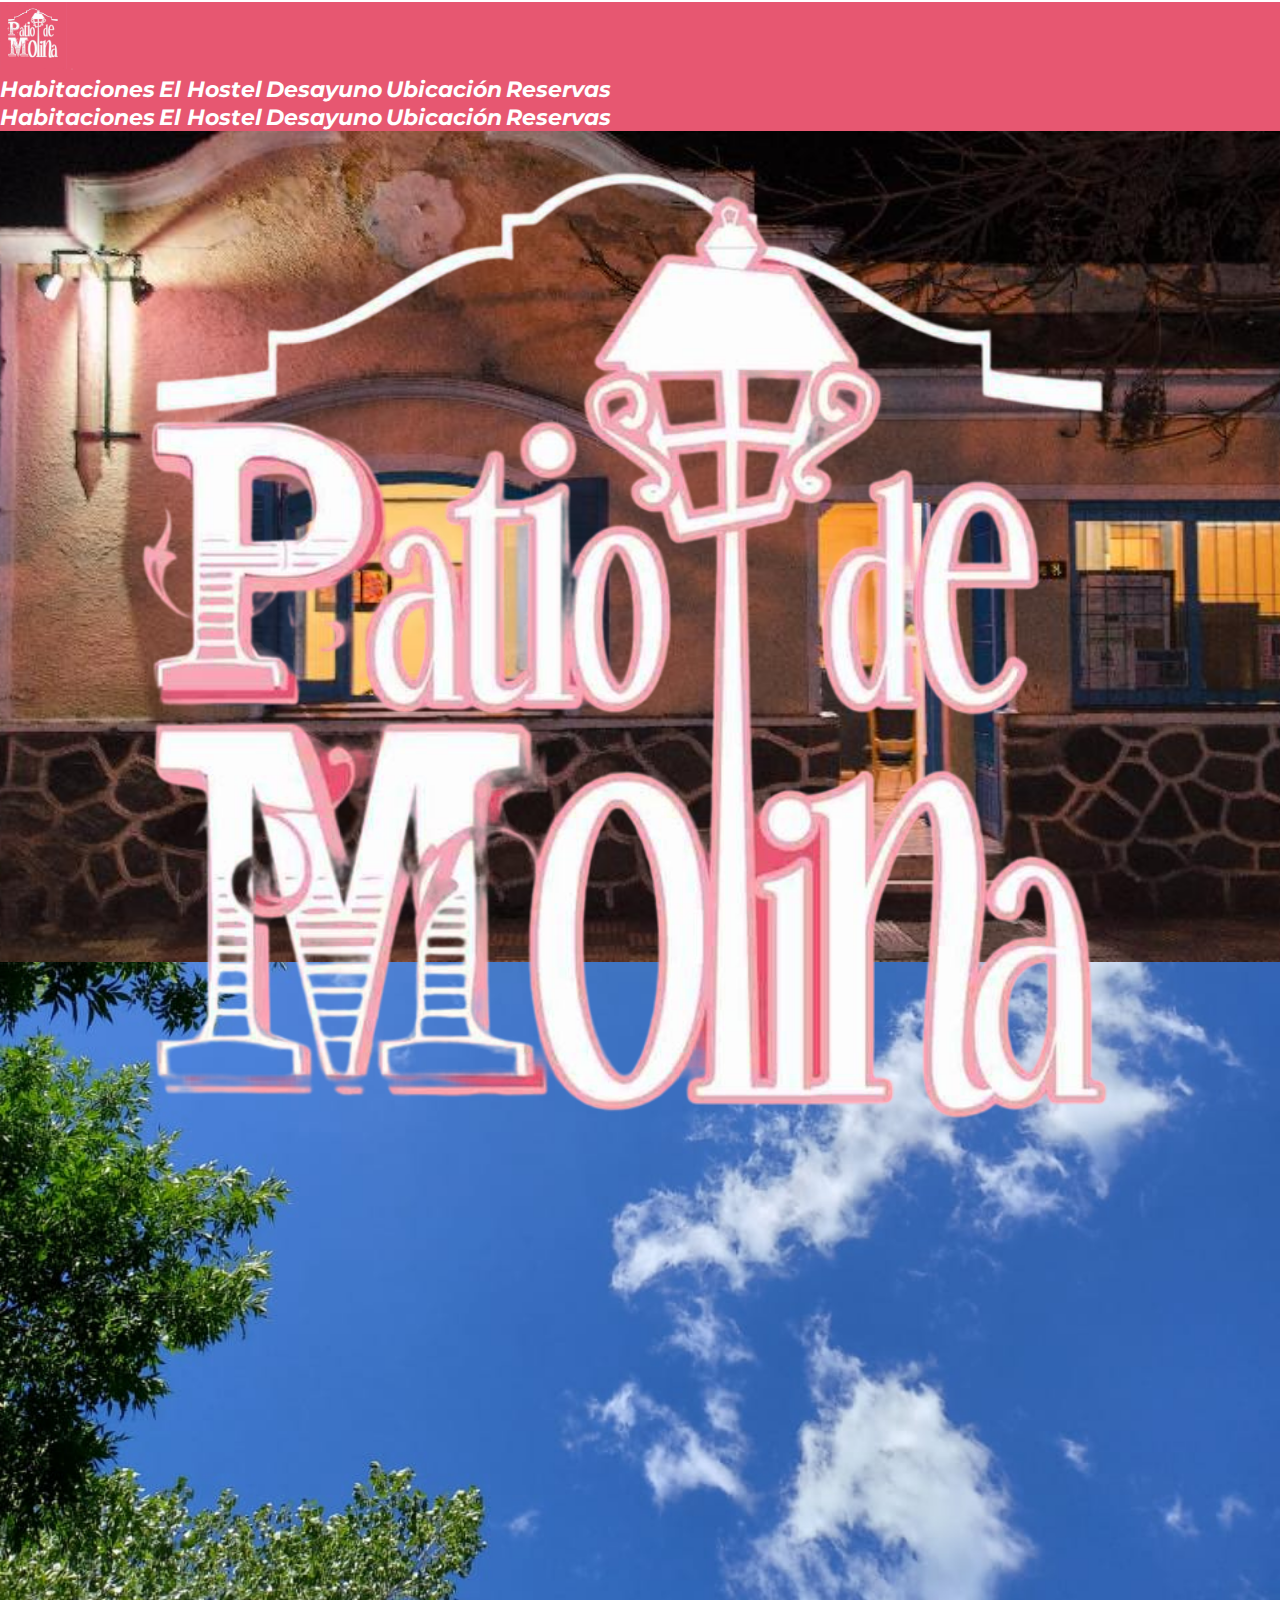
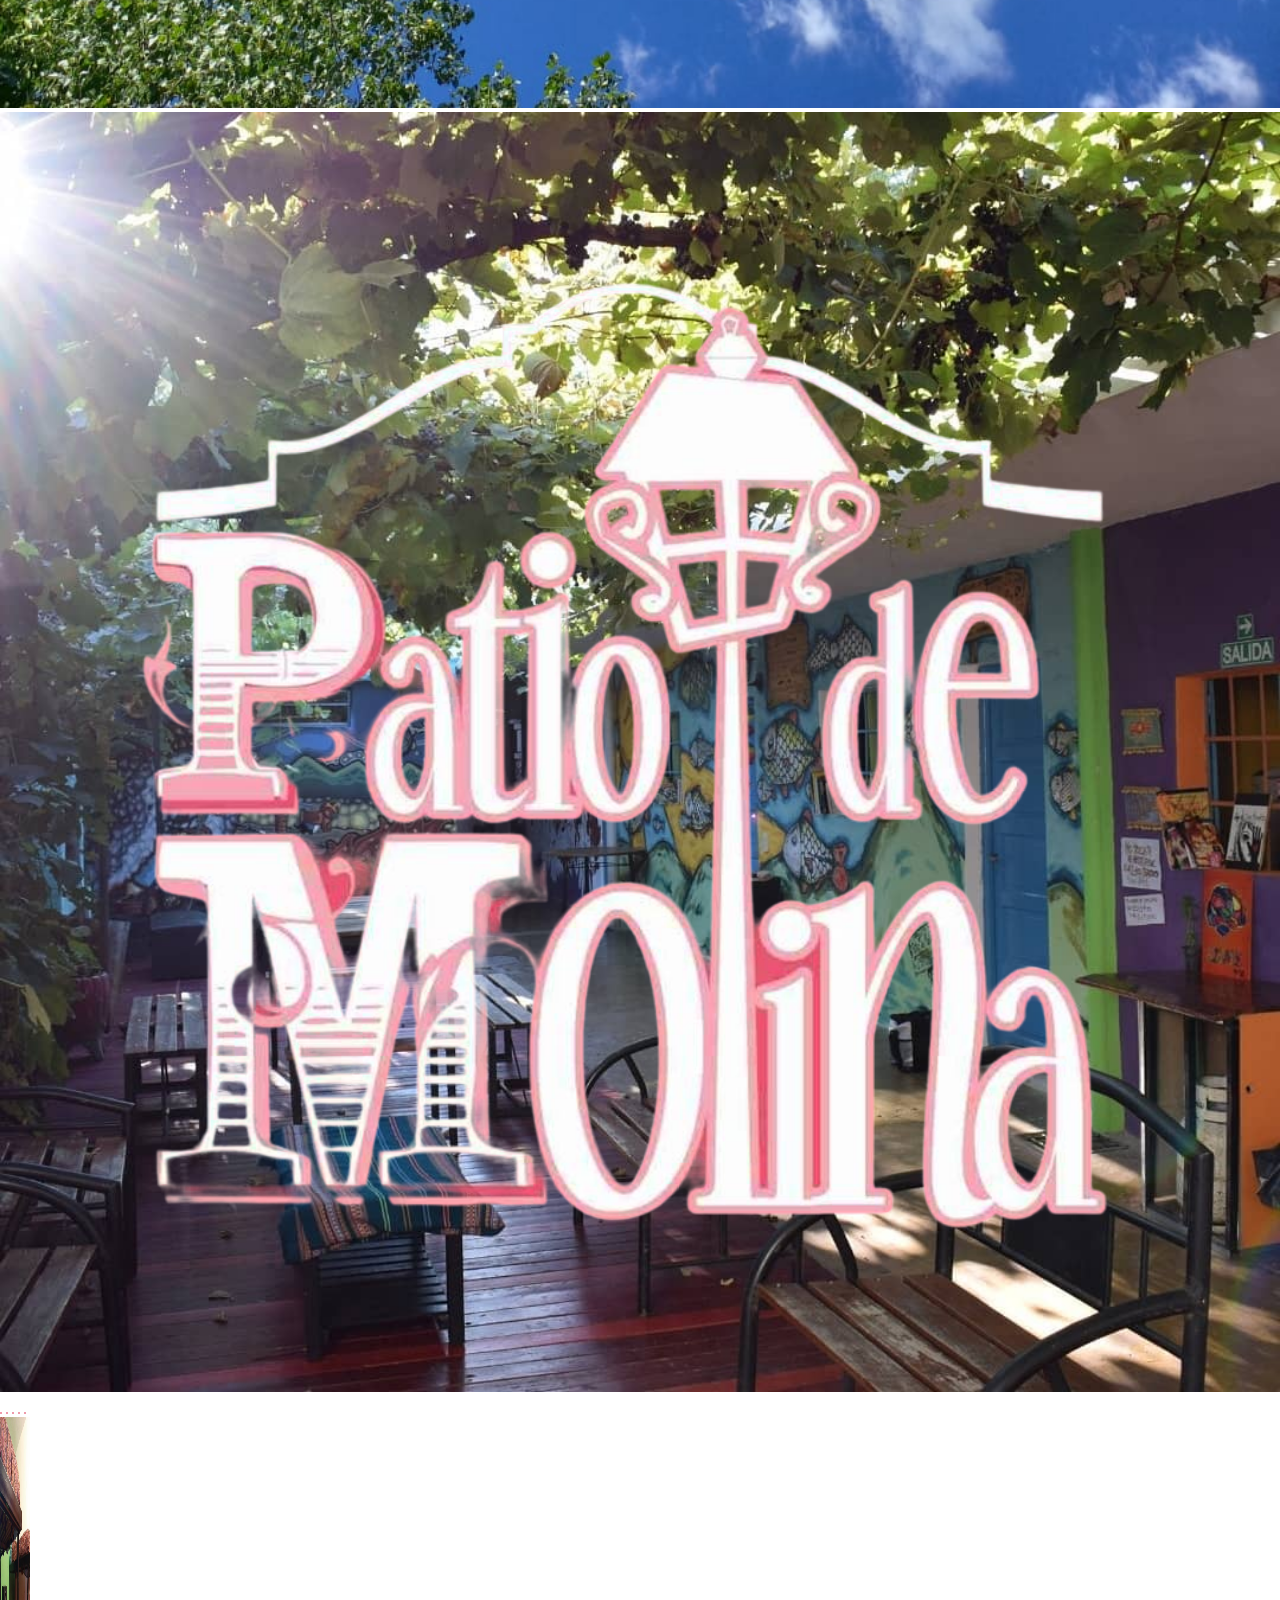
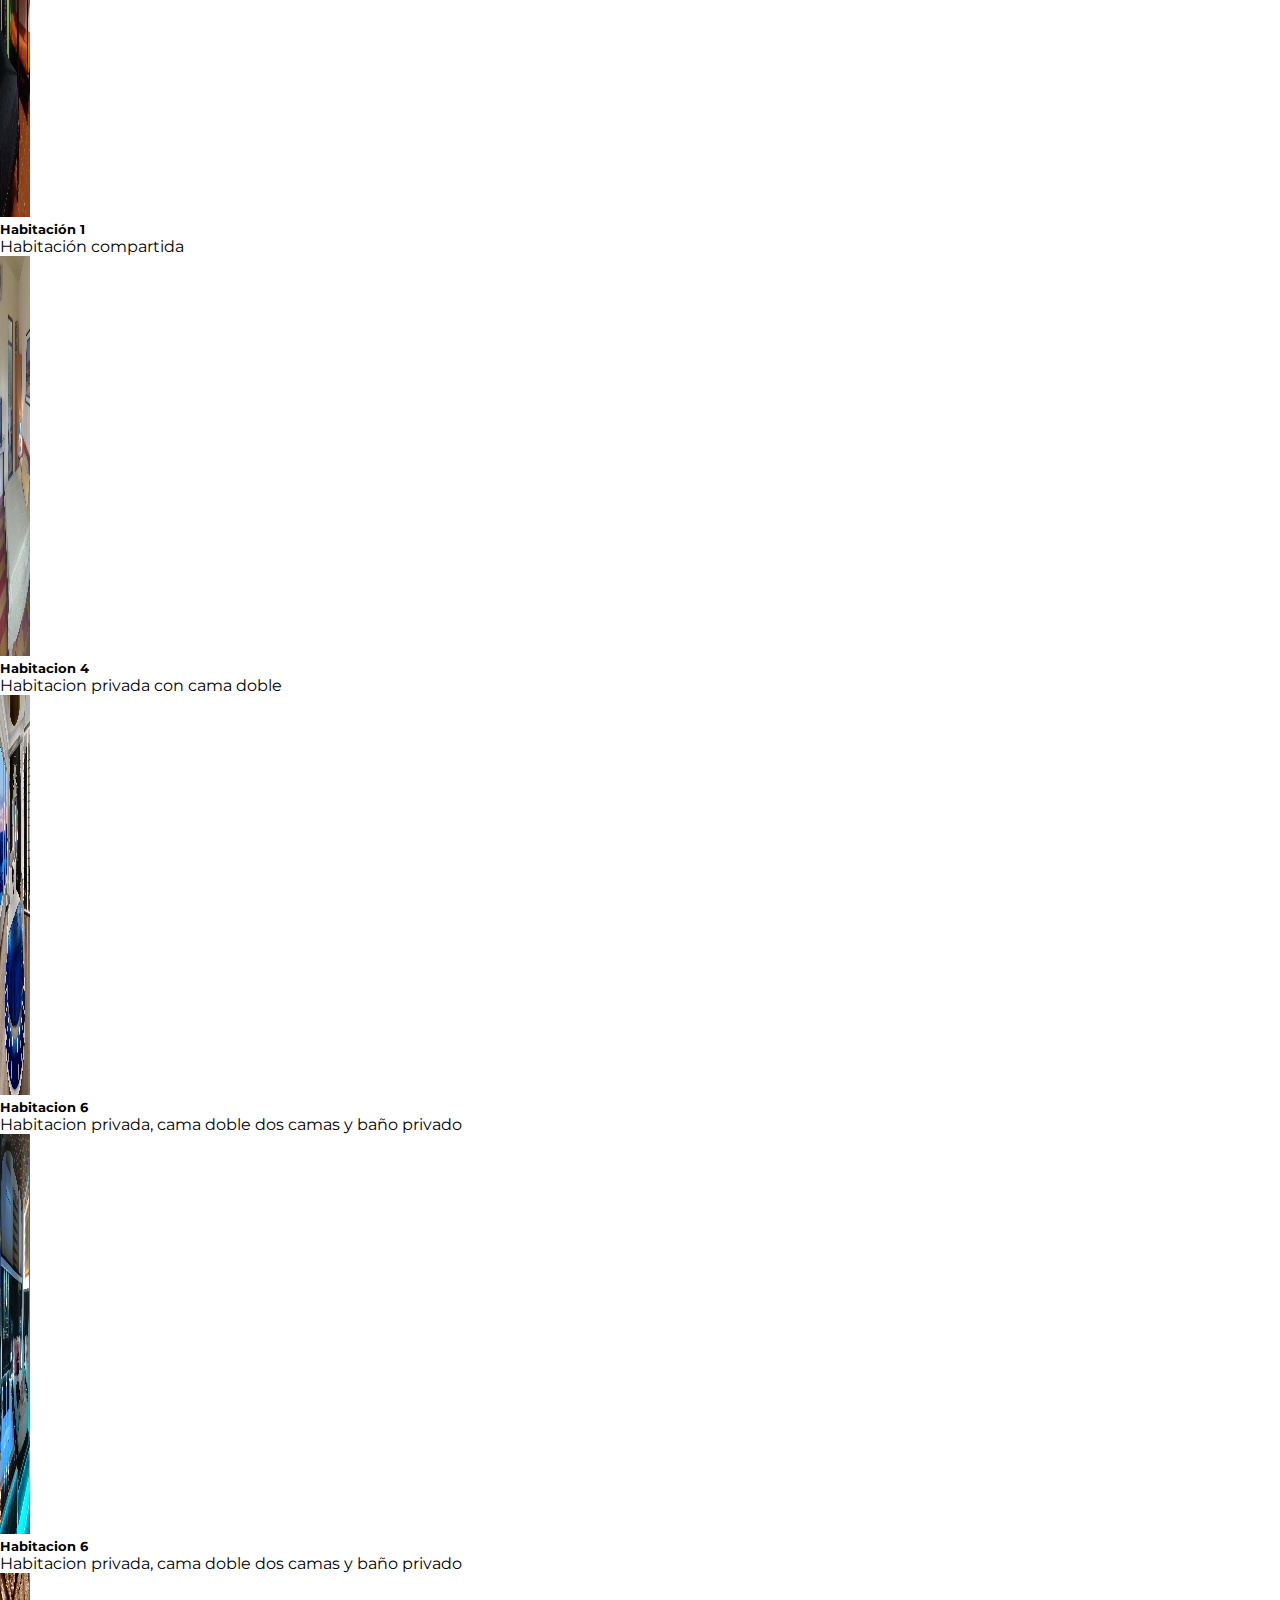
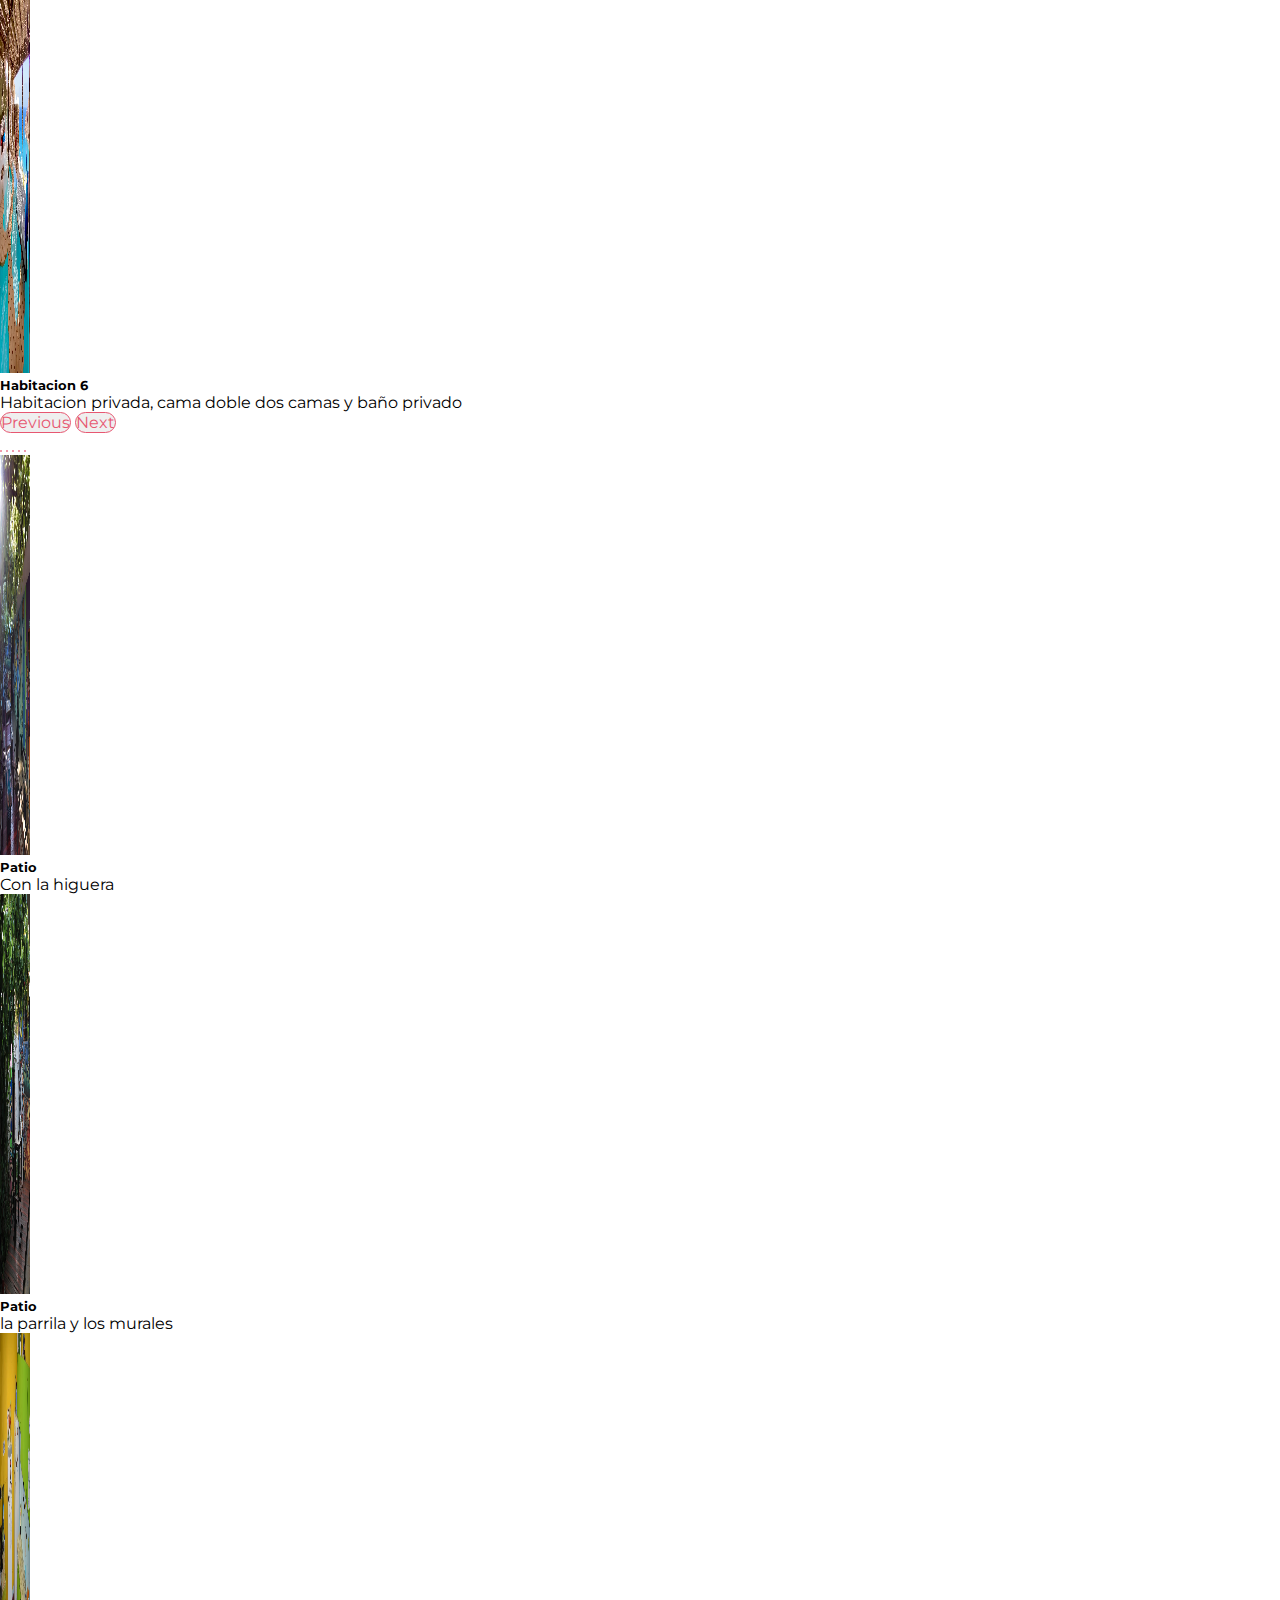
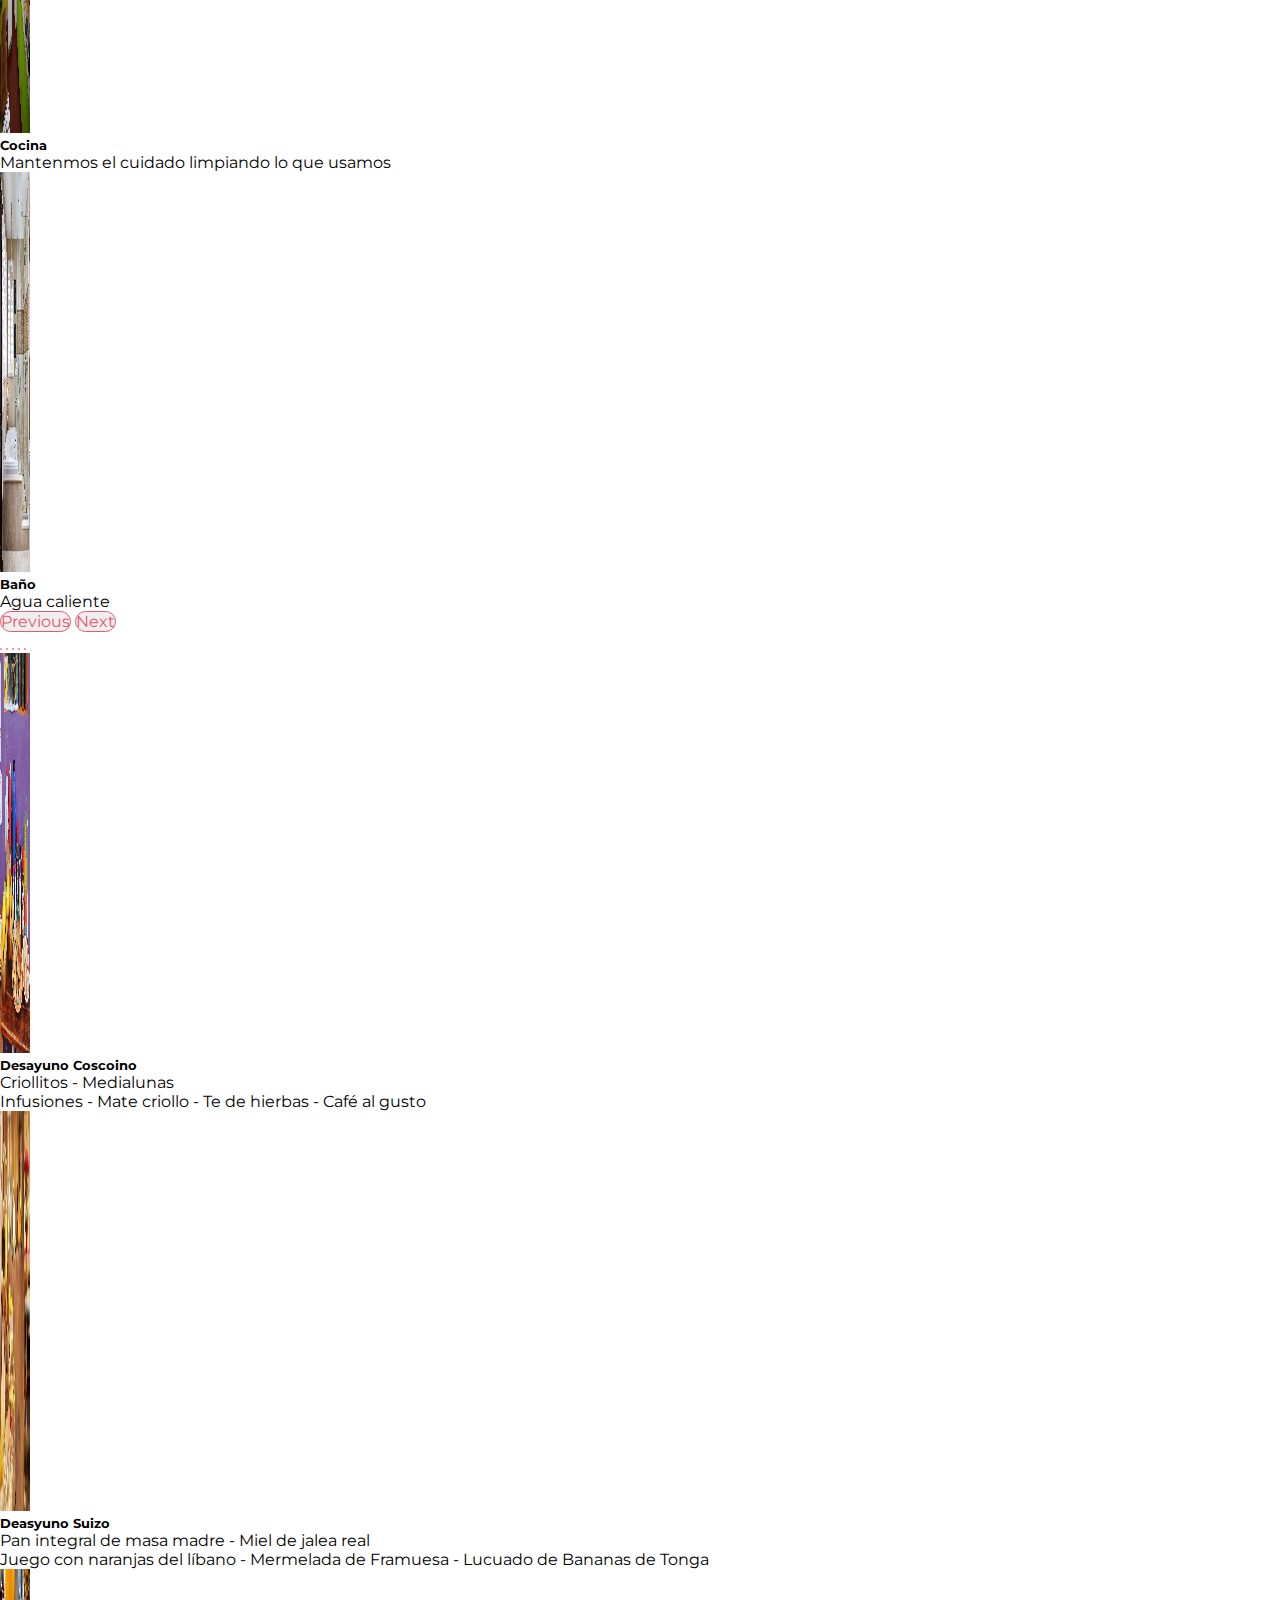
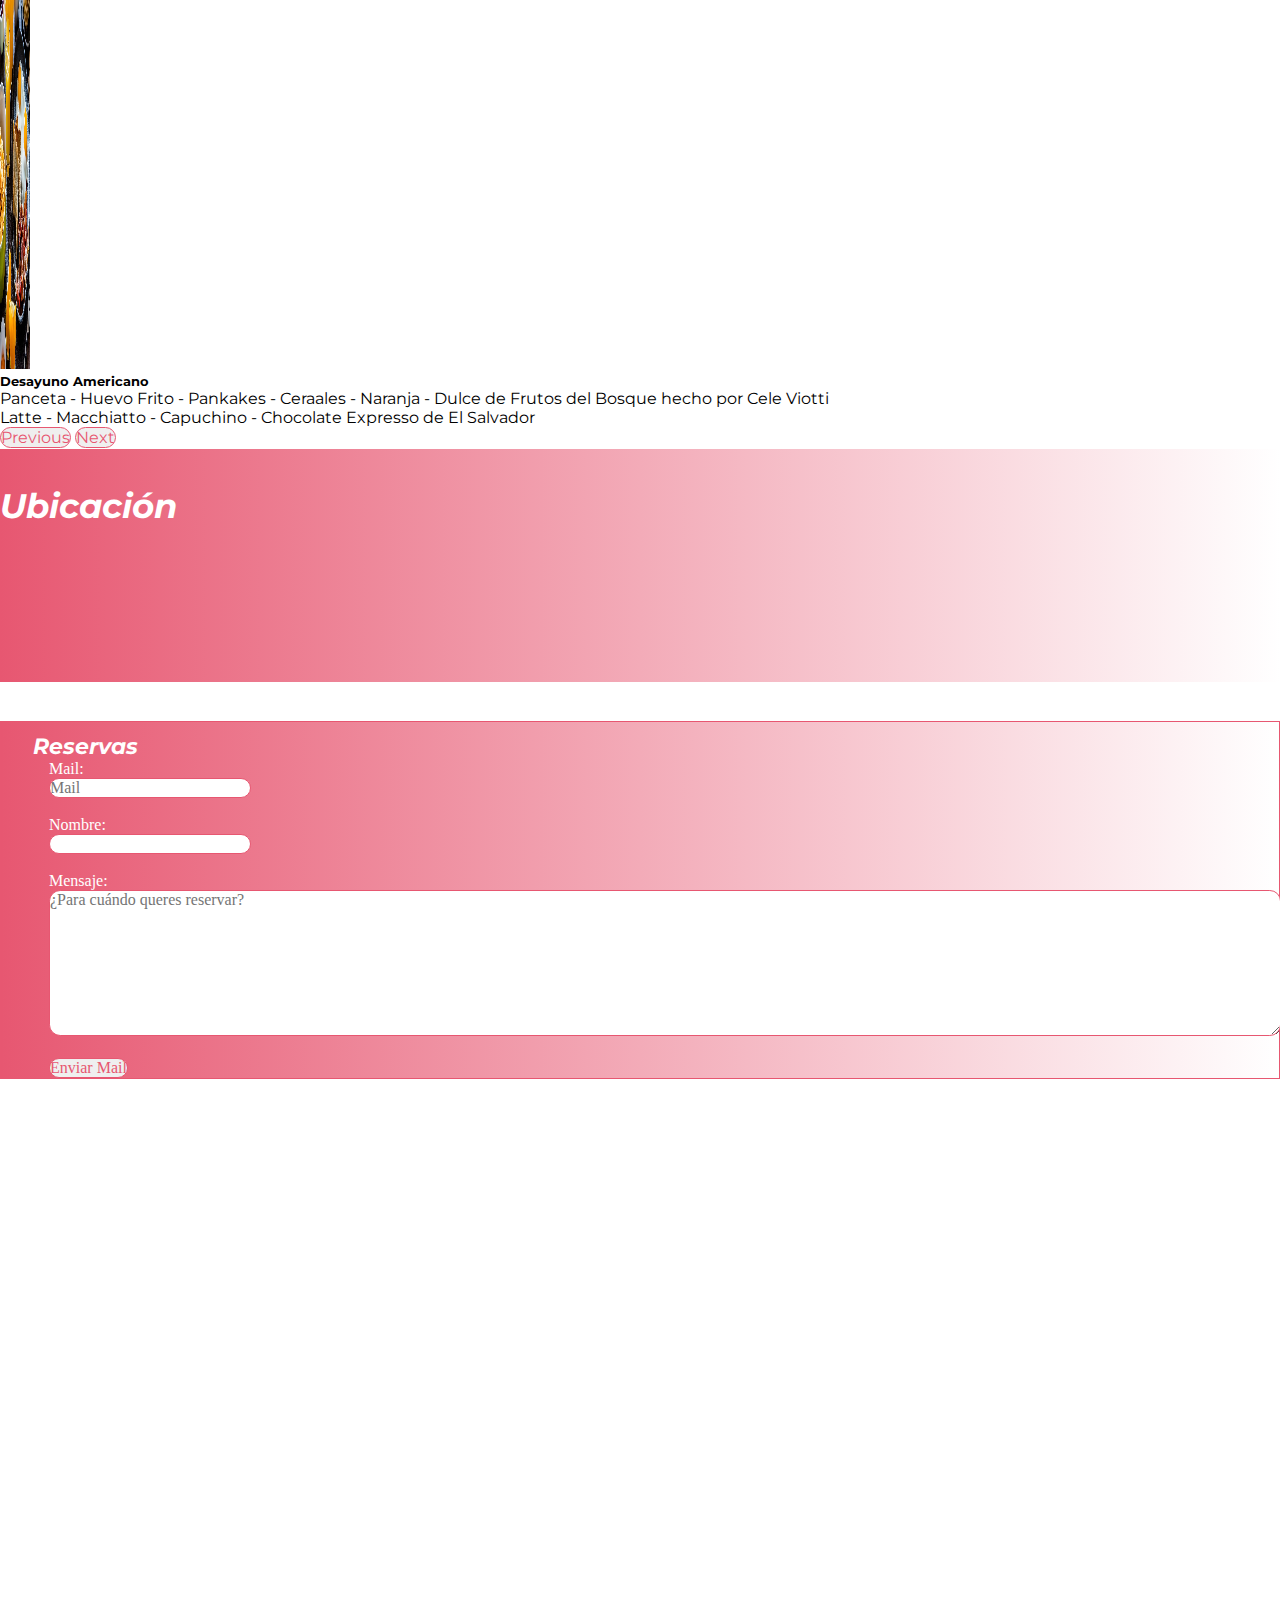
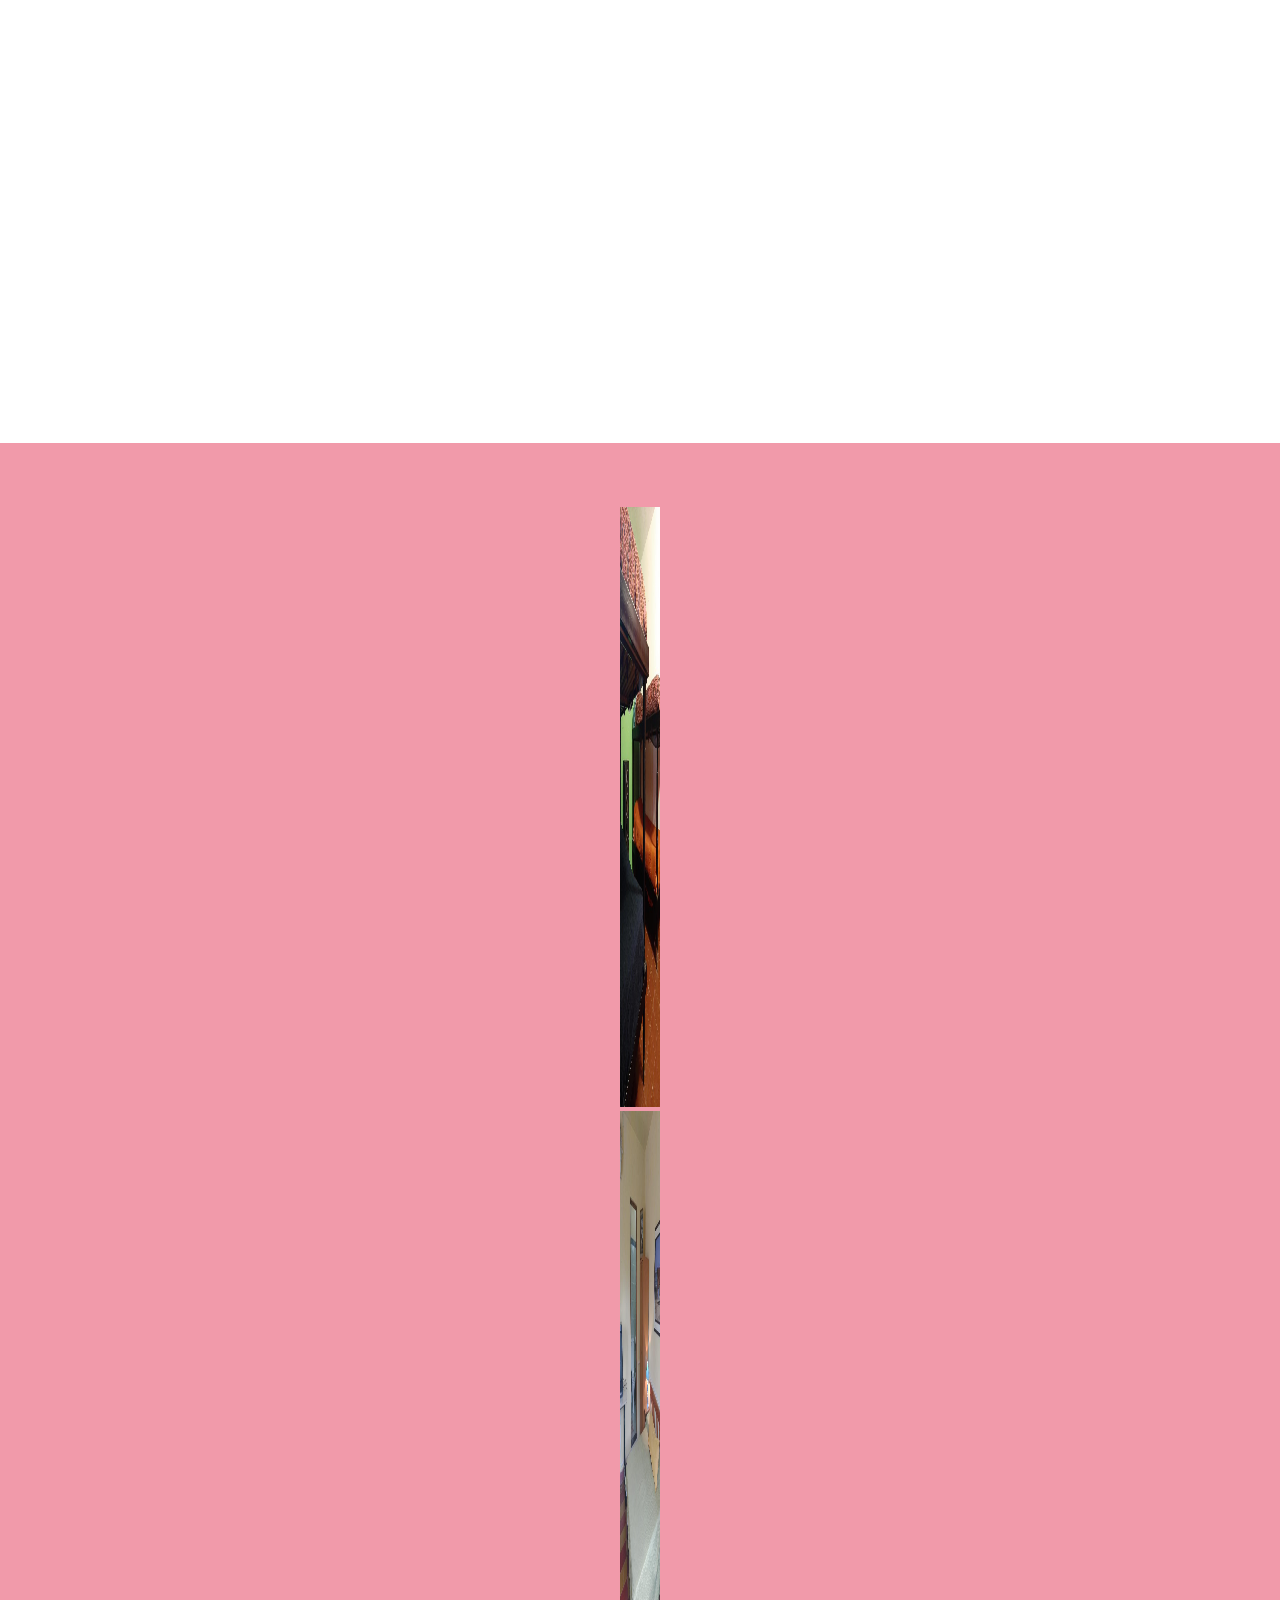
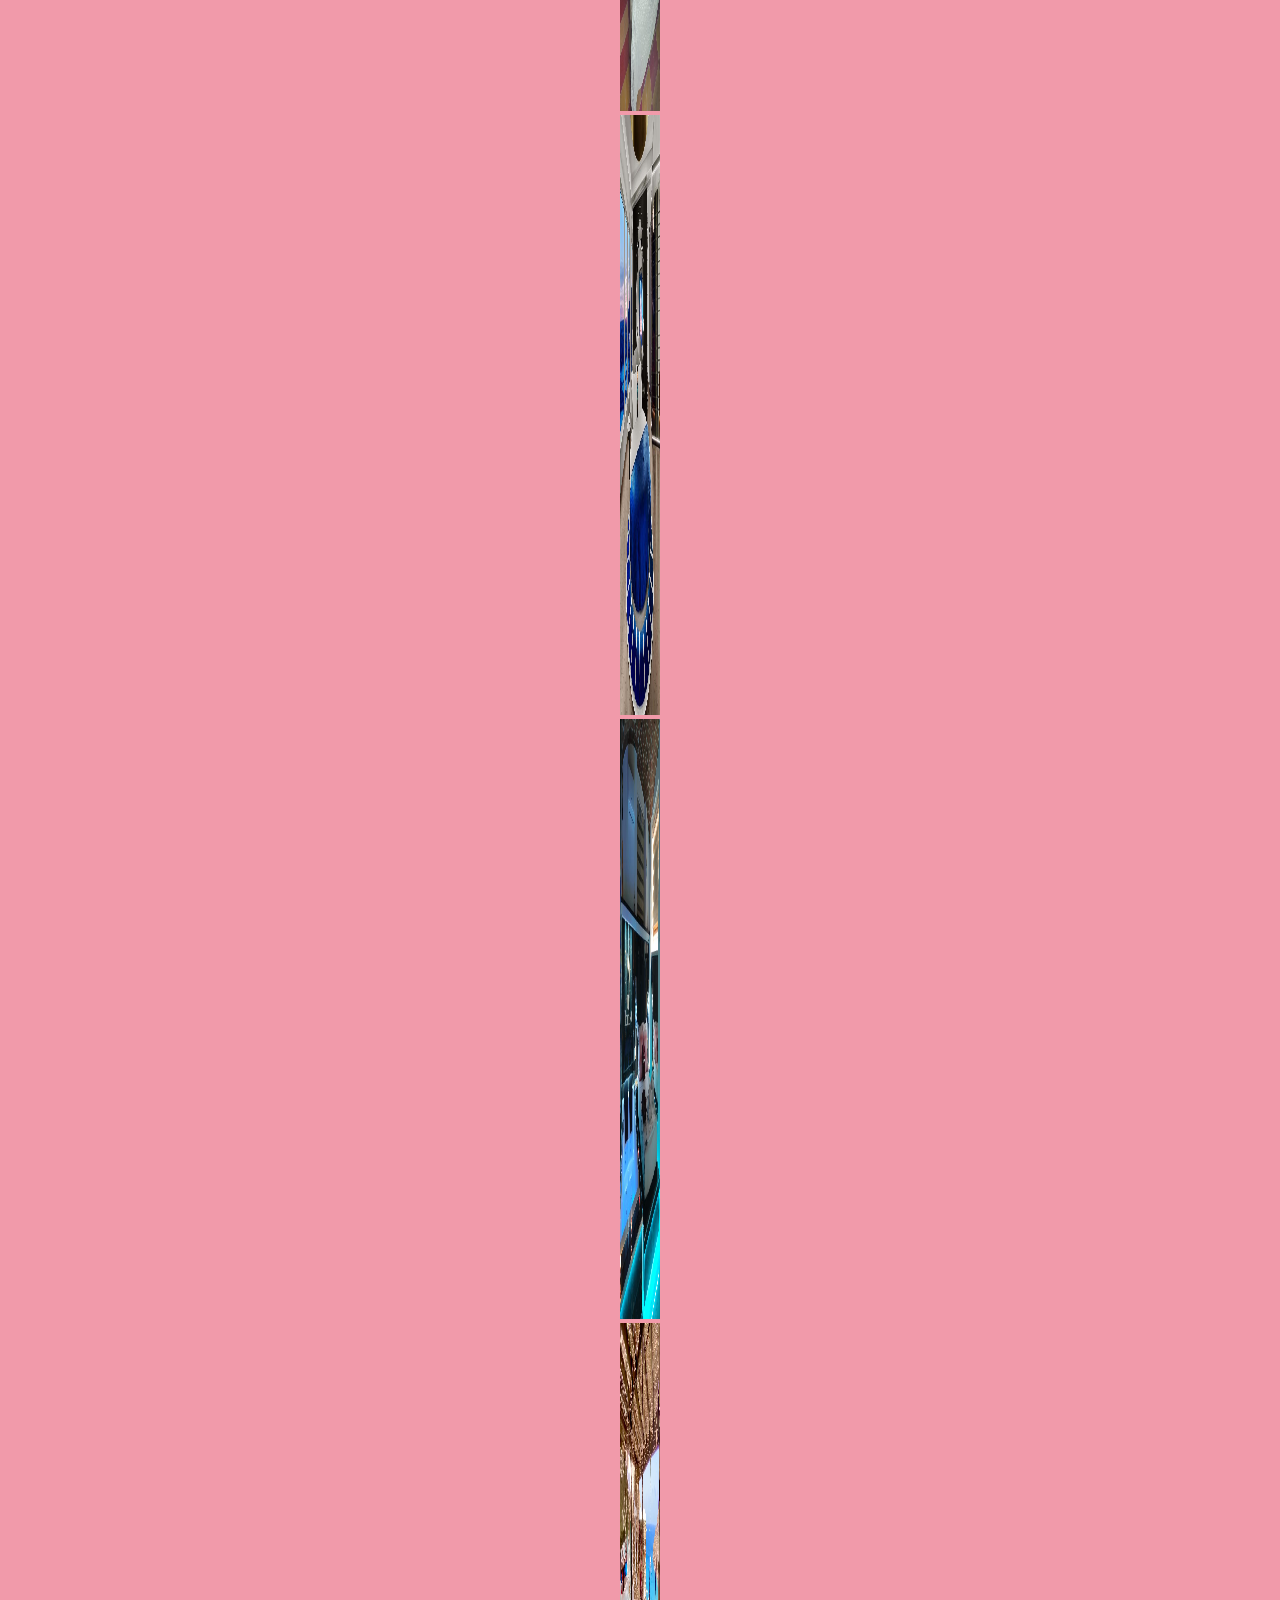
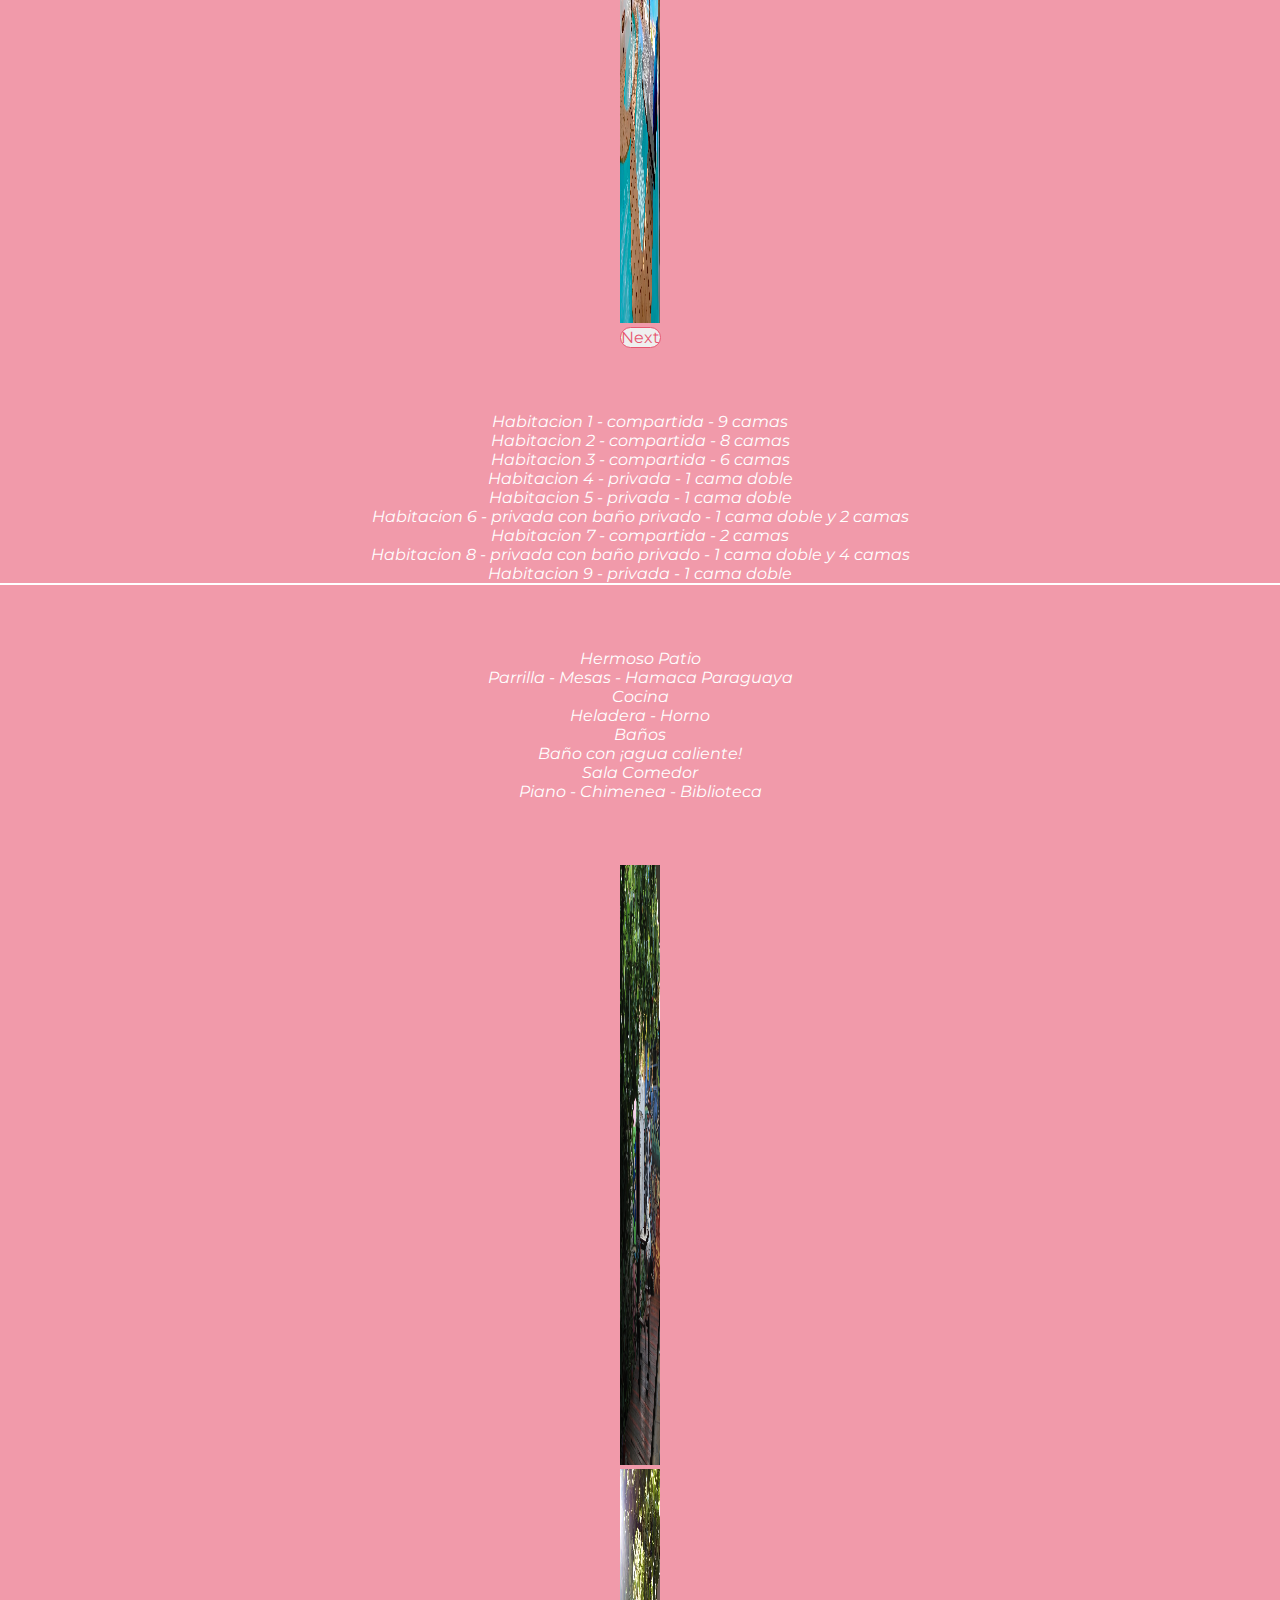
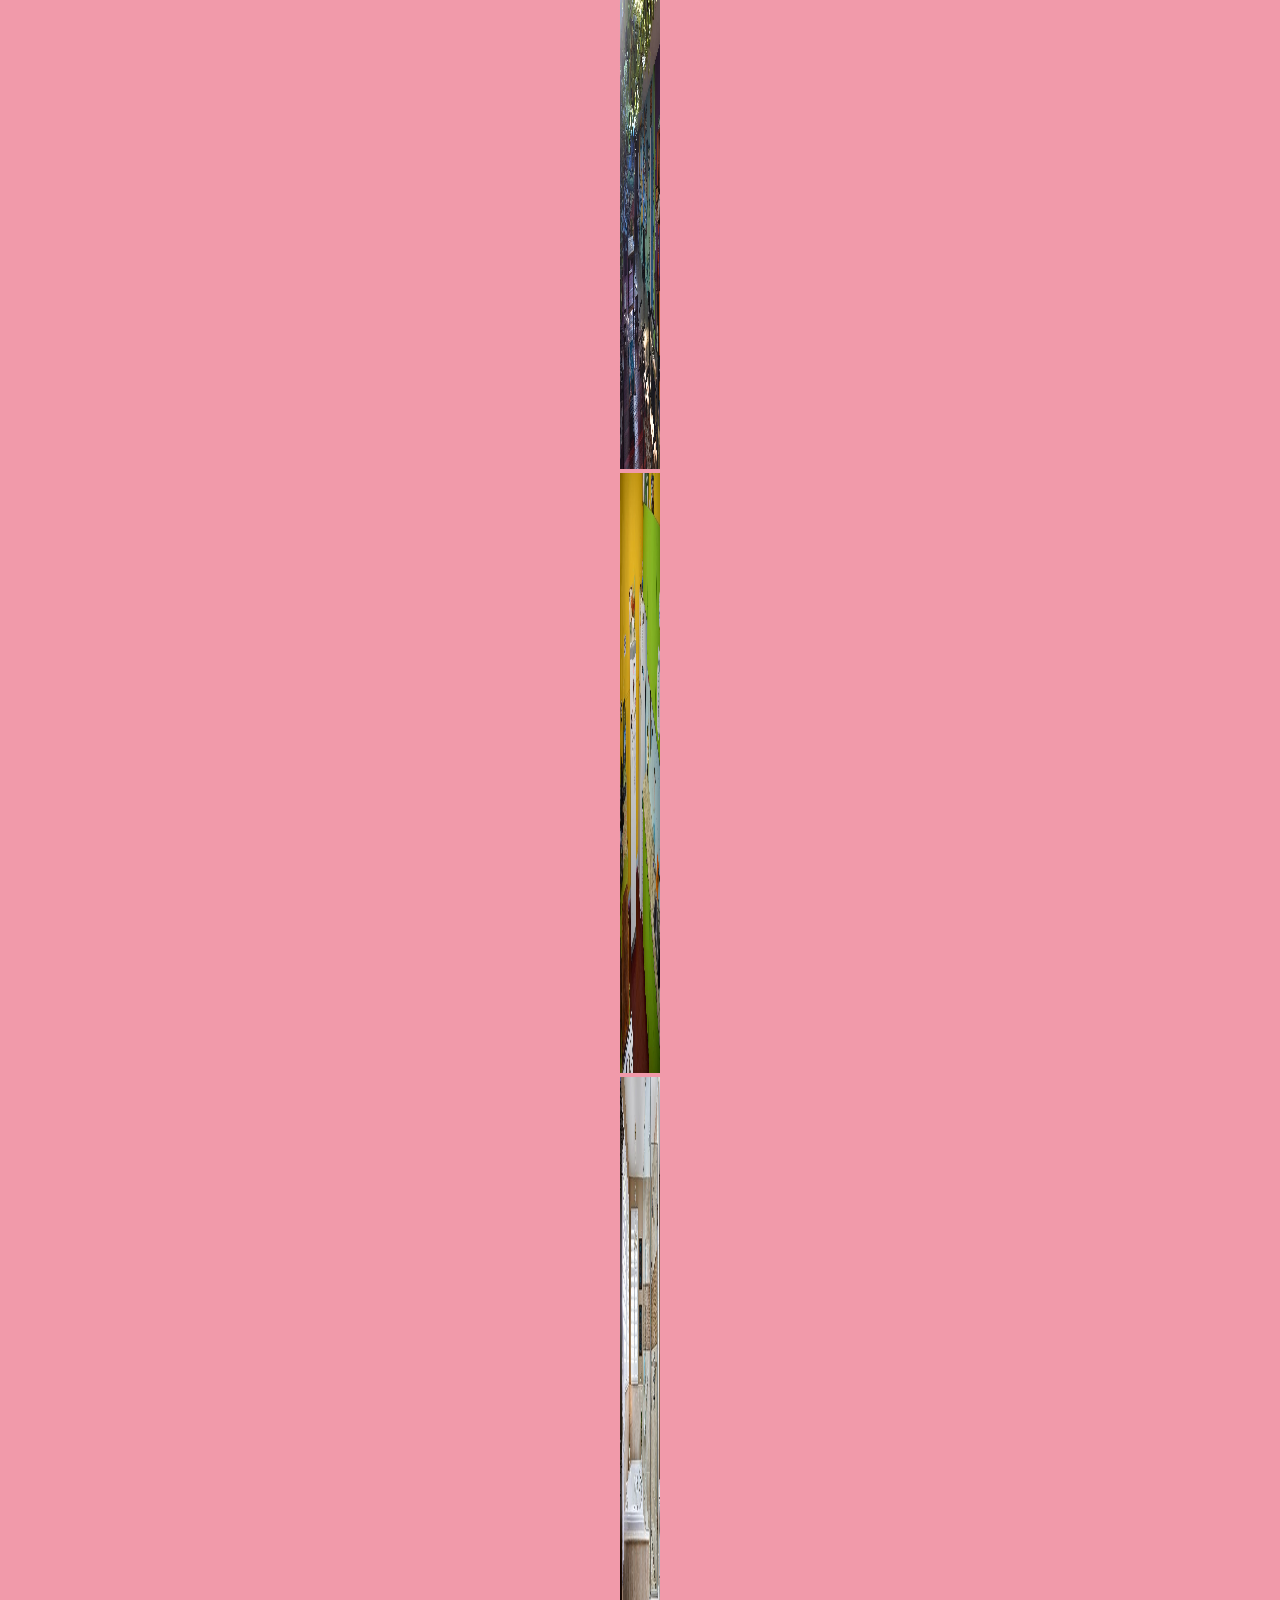
<file: PatiodeMolina/index2.html>
<!doctype html>
<html lang="en">
  <head>
    <meta charset="utf-8">
    <meta name="viewport" content="width=device-width, initial-scale=1">
    <title>Hostel Patio de Molina</title>
    <link href="https://cdn.jsdelivr.net/npm/bootstrap@5.3.0-alpha1/dist/css/bootstrap.min.css" rel="stylesheet" integrity="sha384-GLhlTQ8iRABdZLl6O3oVMWSktQOp6b7In1Zl3/Jr59b6EGGoI1aFkw7cmDA6j6gD" crossorigin="anonymous">
    <link rel="shortcut icon" href="img/Logo.ico">
	<title> Hostel Patio de Molina </title>
	<link rel="preconnect" href="https://fonts.googleapis.com">
	<link rel="preconnect" href="https://fonts.gstatic.com" crossorigin>
	<link href="https://fonts.googleapis.com/css2?family=Montserrat:wght@100&display=swap" rel="stylesheet">
	<link rel="stylesheet" href="css/style.css">
</head>
  <body>
    <header>
        <nav class="navbar navbar-expand-lg">
           <div class="container-fluid">
                <a class="navbar-brand" href="index2.html"><img class="logo1" src="img/Logo.png" alt= logo></a>
                <button class="navbar-toggler" type="button"  class="btn btn-outline" data-bs-toggle="collapse" data-bs-target="#navbarNavAltMarkup" aria-controls="navbarNavAltMarkup" aria-expanded="false" aria-label="Toggle navigation">
                     <span class="navbar-toggler-icon"></span>
                </button>
                <div class="collapse navbar-collapse" id="navbarNavAltMarkup">
                    <div class="d-sm-block d-md-block d-lg-none d-xl-none sticy navbar-nav">
                        <a class="nav-link" href="#Habitaciones">Habitaciones</a>
                        <a class="nav-link" href="#Comunidad">El Hostel</a>
                        <a class="nav-link" href="#Desayuno">Desayuno</a>
                        <a class="nav-link" href="#Ubicacion">Ubicación</a>
                        <a class="nav-link" href="#Reservas">Reservas</a>
                    </div>
                    <div class="d-none d-lg-block d-xl-block" >
                      <div class="navbar-nav sticy">
                        <a class="nav-link" href="#Habitaciones2">Habitaciones</a>
                        <a class="nav-link" href="#Comunidad2">El Hostel</a>
                        <a class="nav-link" href="#Desayuno2">Desayuno</a>
                        <a class="nav-link" href="#Ubicacion2">Ubicación</a>
                        <a class="nav-link" href="#Reservas2">Reservas</a>
                      </div>
                    </div>
                </div>
            </div>
        </nav>
    </header>

    <main>
      <section> 
        <div class="d-none d-xl-block">
          <div class="Puerta">
            <img src="img/Puerta.jpg" alt=Puerta width= 100%>
    		    <img class="top" src="img/Puerta2.jpg" alt=Puerta2 width= 100%>
          </div>
        </div>
        <div class="d-md-none d-lg-none d-xl-none">
          <h1><img src="img/Logo2.png" width="100%"></h1>  
          <img src="img/Fondo.jpeg" alt=Patio width= 100%>
        </div>
        <div class="d-none d-md-block d-lg-block d-xl-none">
          <h1><img src="img/Logo2.png" width="100%"></h1>
          <img src="img/Patio2.jpg" alt=Patio width= 100%>
      </div>
      </section>

      <section class="d-sm-block d-md-block d-lg-none d-xl-none">
          <div id="Habitaciones" class="carousel slide">
            <div class="carousel-indicators">
              <button type="button" data-bs-target="#carouselExampleCaptions" data-bs-slide-to="0" class="active" aria-current="true" aria-label="Slide 1"></button>
              <button type="button" data-bs-target="#carouselExampleCaptions" data-bs-slide-to="1" aria-label="Slide 2"></button>
              <button type="button" data-bs-target="#carouselExampleCaptions" data-bs-slide-to="2" aria-label="Slide 3"></button>
              <button type="button" data-bs-target="#carouselExampleCaptions" data-bs-slide-to="3" aria-label="Slide 4"></button>
              <button type="button" data-bs-target="#carouselExampleCaptions" data-bs-slide-to="4" aria-label="Slide 5"></button>
            </div>  
            <div class="carousel-inner">
              <div class="carousel-item active">
                <img src="img/Habitaciones/Habitacion.jpg" class="d-block w-100" alt="Habitacion" width="30em" height="400em">
                <div class="carousel-caption">
                  <h5>Habitación 1</h5>
                  <p>Habitación compartida</p>
                </div>
              </div>
              <div class="carousel-item">
                <img src="img/Habitaciones/Habitacion2.jpg" class="d-block w-100" alt="Habitacion2" width="30em" height="400em">
                <div class="carousel-caption">
                  <h5>Habitacion 4</h5>
                  <p>Habitacion privada con cama doble</p>
                </div>
              </div>
              <div class="carousel-item">
                <img src="img/Habitaciones/suite.jpg" class="d-block w-100" alt="Habitacionsuite" width="30em" height="400em">
                <div class="carousel-caption">
                  <h5>Habitacion 6</h5>
                  <p>Habitacion privada, cama doble dos camas y baño privado</p>
                </div>
              </div>
              <div class="carousel-item">
                <img src="img/Habitaciones/suite1.jpg" class="d-block w-100" alt="suite1" width="30em" height="400em">
                <div class="carousel-caption">
                  <h5>Habitacion 6</h5>
                  <p>Habitacion privada, cama doble dos camas y baño privado</p>
                </div>
              </div>
                <div class="carousel-item">
                  <img src="img/Habitaciones/suite2.jpg" class="d-block w-100" alt="suite2" width="30em" height="400em">
                  <div class="carousel-caption">
                    <h5>Habitacion 6</h5>
                    <p>Habitacion privada, cama doble dos camas y baño privado</p>
                  </div>
              </div>
            </div>
            <button class="carousel-control-prev" type="button" data-bs-target="#Habitaciones" data-bs-slide="prev">
              <span class="carousel-control-prev-icon" aria-hidden="true"></span>
              <span class="visually-hidden">Previous</span>
            </button>
            <button class="carousel-control-next" type="button" data-bs-target="#Habitaciones" data-bs-slide="next">
              <span class="carousel-control-next-icon" aria-hidden="true"></span>
              <span class="visually-hidden">Next</span>
            </button>
          </div>
      </section>
      <section class="d-sm-block d-md-block d-lg-none d-xl-none" >
        <div id="Comunidad" class="carousel slide">
          <div class="carousel-indicators">
            <button type="button" data-bs-target="#carouselExampleCaptions" data-bs-slide-to="0" class="active" aria-current="true" aria-label="Slide 1"></button>
            <button type="button" data-bs-target="#carouselExampleCaptions" data-bs-slide-to="1" aria-label="Slide 2"></button>
            <button type="button" data-bs-target="#carouselExampleCaptions" data-bs-slide-to="2" aria-label="Slide 3"></button>
            <button type="button" data-bs-target="#carouselExampleCaptions" data-bs-slide-to="3" aria-label="Slide 4"></button>
            <button type="button" data-bs-target="#carouselExampleCaptions" data-bs-slide-to="4" aria-label="Slide 5"></button>
          </div>  
          <div class="carousel-inner">
            <div class="carousel-item active">
              <img src="img/Patio2.jpg" class="d-block w-100" alt="Patio2" width="30em" height="400em">
              <div class="carousel-caption">
                <h5>Patio</h5>
                <p>Con la higuera</p>
              </div>
            </div>
            <div class="carousel-item">
              <img src="img/Patio.jpg" class="d-block w-100" alt="Patio" width="30em" height="400em">
              <div class="carousel-caption">
                <h5>Patio</h5>
                <p>la parrila y los murales</p>
              </div>
            </div>
            <div class="carousel-item">
              <img src="img/Cocina.jpg" class="d-block w-100" alt="Cocina" width="30em" height="400em">
              <div class="carousel-caption">
                <h5>Cocina</h5>
                <p>Mantenmos el cuidado limpiando lo que usamos</p>
              </div>
            </div>
              <div class="carousel-item">
                <img src="img/Bano.jpg" class="d-block w-100" alt="Baño" width="30em" height="400em">
                <div class="carousel-caption">
                  <h5>Baño</h5>
                  <p>Agua caliente</p>
                </div>
            </div>
          </div>
          <button class="carousel-control-prev" type="button" data-bs-target="#Comunidad" data-bs-slide="prev">
            <span class="carousel-control-prev-icon" aria-hidden="true"></span>
            <span class="visually-hidden">Previous</span>
          </button>
          <button class="carousel-control-next" type="button" data-bs-target="#Comunidad" data-bs-slide="next">
            <span class="carousel-control-next-icon" aria-hidden="true"></span>
            <span class="visually-hidden">Next</span>
          </button>
        </div>
      </section>

      <section class="d-sm-block d-md-block d-lg-none d-xl-none">
        <div id="Desayuno" class="carousel slide">
          <div class="carousel-indicators">
            <button type="button" data-bs-target="#carouselExampleCaptions" data-bs-slide-to="0" class="active" aria-current="true" aria-label="Slide 1"></button>
            <button type="button" data-bs-target="#carouselExampleCaptions" data-bs-slide-to="1" aria-label="Slide 2"></button>
            <button type="button" data-bs-target="#carouselExampleCaptions" data-bs-slide-to="2" aria-label="Slide 3"></button>
            <button type="button" data-bs-target="#carouselExampleCaptions" data-bs-slide-to="3" aria-label="Slide 4"></button>
            <button type="button" data-bs-target="#carouselExampleCaptions" data-bs-slide-to="4" aria-label="Slide 5"></button>
          </div>
          <div class="carousel-inner">
            <div class="carousel-item active">
              <img src="img/Desayuno.jpg" class="d-block w-100" alt="Desayuno" width="30em" height="400em">
              <div class="carousel-caption">
                <h5>Desayuno Coscoino</h5>
                <p> Criollitos - Medialunas</p>
                <p> Infusiones - Mate criollo - Te de hierbas - Café al gusto </p>
              </div>
            </div>
            <div class="carousel-item">
              <img src="img/Desayuno2.jpg" class="d-block w-100" alt="Desayuno2" width="30em" height="400em">
              <div class="carousel-caption">
                <h5>Deasyuno Suizo</h5>
                <p> Pan integral de masa madre - Miel de jalea real </p>
                <p> Juego con naranjas del líbano - Mermelada de Framuesa - Lucuado de Bananas de Tonga </p>
              </div>
            </div>
            <div class="carousel-item">
              <img src="img/Desayuno3.jpg" class="d-block w-100" alt="Desayuno3" width="30em" height="400em">
              <div class="carousel-caption">
                <h5>Desayuno Americano</h5>
                <p> Panceta - Huevo Frito - Pankakes - Ceraales - Naranja - Dulce de Frutos del Bosque hecho por Cele Viotti </p>
                <p> Latte - Macchiatto - Capuchino - Chocolate Expresso de El Salvador </p>
              </div>
            </div>
          </div>
          <button class="carousel-control-prev" type="button" data-bs-target="#Desayuno" data-bs-slide="prev">
            <span class="carousel-control-prev-icon" aria-hidden="true"></span>
            <span class="visually-hidden">Previous</span>
          </button>
          <button class="carousel-control-next" type="button" data-bs-target="#Desayuno" data-bs-slide="next">
            <span class="carousel-control-next-icon" aria-hidden="true"></span>
            <span class="visually-hidden">Next</span>
          </button>
        </div>
      </section>
      <section>
        <div  class="d-sm-block d-md-block d-lg-none d-xl-none">
          <div>
            <h2 id="Ubicacion" class="fondo"> <a href="https://www.google.com/travel/hotels/entity/CgsIgsCugdvL6J6PARAB/lightbox/CAISFjN3ZHRYakxoTFdhT0k5eGk1cHNhY3c?g2lb=2502548%2C2503771%2C2503781%2C4258168%2C4270442%2C4284970%2C4291517%2C4306835%2C4429192%2C4515404%2C4597339%2C4731329%2C4757164%2C4778035%2C4814050%2C4861688%2C4864715%2C4874190%2C4886082%2C4886480%2C4893075%2C4902277%2C4906023%2C4920132%2C4924069%2C4926165%2C4926489%2C4936396%2C4952388%2C4958252%2C4961150%2C4962414%2C4965727%2C4965990%2C47064364&hl=es-419&gl=ar&ssta=1&grf=EmQKLAgOEigSJnIkKiIKBwjnDxADGAsSBwjnDxADGAwgADAeQMoCSgcI5w8QAxgHCjQIDBIwEi6yASsSKQonCiUweDk0MmQ3YmI4YzU3ZWIzMDM6MHg4ZjNkYTI1ZGIwMmJhMDAy&rp=EILAroHby-iejwEQgsCugdvL6J6PATgCQABIAcABAg&ictx=1&sa=X&ved=0CAAQ5JsGahcKEwjIgf6Mg8v9AhUAAAAAHQAAAAAQAw&utm_campaign=sharing&utm_medium=link&utm_source=htls">Ubicación</a> 
            <iframe src="https://www.google.com/maps/embed?pb=!1m14!1m8!1m3!1d13645.362031590746!2d-64.4623475!3d-31.2389958!3m2!1i1024!2i768!4f13.1!3m3!1m2!1s0x0%3A0x8f3da25db02ba002!2sHostel%20Patio%20de%20Molina!5e0!3m2!1ses-419!2sar!4v1675291859432!5m2!1ses-419!2sar" style="border:0;" allowfullscreen="" loading="lazy" referrerpolicy="no-referrer-when-downgrade"></iframe>
          </div>
          <div id="Reservas">
              <fieldset>
              <legend> <a href="mailto:patiodemolina@gmail.com?asunto=Reservas=Estoy%20interesado%20en%20reservar%20la%20habitación%20___%0A%0Allegando%20el%20día%20____%20del%20mes%20____%20hasta%20la%20noche%0A%0Adel%20día%20_____%20del%20mes%20_____%20=Muchas%20Gracias%20=Mi%20nombre%20es%20______">Reservas</a>
              </legend>
              <form class="formulario">
                <label for="Mail"> Mail:</label><br>
                  <input type="Mail" placeholder="Mail" name="email"></imput><br><br>
                <label for="nombre_apellido"> Nombre:</label><br>
                  <input type="text" name="nombre_apellido" /><br><br>
          
              <label for="Mensaje"> Mensaje:<br>
                  <textarea placeholder="¿Para cuándo queres reservar?" rows="8" cols="35"></textarea>
                </label> <br><br>
          
        
              <input type="submit" value="Enviar Mail"/>
              </form>
        
            </fieldset>
          </div>
       

        </div>

      </section>

      <section class="d-none d-lg-block d-xl-block">
        <article class="d-flex">
             <div id="Habitaciones2" class="carousel slide carousel slide col pt-0 mt-0">
                  <div class="carousel-inner">
                    <div class="carousel-item active">
                          <img src="img/Habitaciones/Habitacion.jpg" class="d-block w-100" alt="Habitacion" width="40em" height="600em">
                    </div>
                        <div class="carousel-item">
                          <img src="img/Habitaciones/Habitacion2.jpg" class="d-block w-100" alt="Habitacion2" width="40em" height="600em">
                        </div>
                        <div class="carousel-item">
                          <img src="img/Habitaciones/suite.jpg" class="d-block w-100" alt="Habitacionsuite" width="40em" height="600em">
                        </div>
                        <div class="carousel-item">
                          <img src="img/Habitaciones/suite1.jpg" class="d-block w-100" alt="suite1" width="40em" height="600em">
                        </div>
                        <div class="carousel-item">
                          <img src="img/Habitaciones/suite2.jpg" class="d-block w-100" alt="suite2" width="40em" height="600em">
                        </div>
                      </div>
                      <button class="carousel-control-next" type="button" data-bs-target="#Habitaciones2" data-bs-slide="next">
                        <span class="carousel-control-next-icon" aria-hidden="true"></span>
                        <span class="visually-hidden">Next</span>
                      </button>
                </div>
            <div class="col" class="texto" >
              <p> Habitacion 1 - compartida - 9 camas </p>
              <p> Habitacion 2 - compartida - 8 camas </p>
              <p> Habitacion 3 - compartida - 6 camas </p>
              <p> Habitacion 4 - privada - 1 cama doble </p>
              <p> Habitacion 5 - privada - 1 cama doble </p>
              <p> Habitacion 6 - privada con baño privado - 1 cama doble y 2 camas </p>
              <p> Habitacion 7 - compartida - 2 camas </p>
              <p> Habitacion 8 - privada con baño privado - 1 cama doble y 4 camas </p>
              <p> Habitacion 9 - privada - 1 cama doble </p>
            </div>
        </article>
      </section>
        
      <section class="d-none d-lg-block d-xl-block">
        <div class="d-flex">
        <div class="col" class="texto">
          <p> Hermoso Patio </p>
          <p> Parrilla - Mesas - Hamaca Paraguaya </p>
          <p> Cocina </p>
          <p> Heladera - Horno </p>
          <p> Baños </p>
          <p> Baño con ¡agua caliente! </p>
          <p> Sala Comedor </p>
          <p> Piano - Chimenea - Biblioteca </p>
        </div>
          <div id="Comunidad2" class="carousel slide col pt-0 mt-0">
            <div class="carousel-inner">
              <div class="carousel-item active">
                    <img src="img/Patio.jpg" class="d-block w-100" alt="Patio" width="40em" height="600em">
               </div>
                  <div class="carousel-item">
                    <img src="img/Patio2.jpg" class="d-block w-100" alt="Patio2" width="40em" height="600em">
                  </div>
                  <div class="carousel-item">
                    <img src="img/Cocina.jpg" class="d-block w-100" alt="Cocina" width="40em" height="600em">
                  </div>
                  <div class="carousel-item">
                    <img src="img/Bano.jpg" class="d-block w-100" alt="Baño" width="40em" height="600em">
                  </div>
                </div>
                <button class="carousel-control-prev" type="button" data-bs-target="#Comunidad2" data-bs-slide="prev">
                  <span class="carousel-control-prev-icon" aria-hidden="true"></span>
                  <span class="visually-hidden">Previous</span>
                </button>
                <button class="carousel-control-next" type="button" data-bs-target="#Comunidad2" data-bs-slide="next">
                  <span class="carousel-control-next-icon" aria-hidden="true"></span>
                  <span class="visually-hidden">Next</span>
                </button>
             </div>
            </div>
      </section>
     
      <section class="d-none d-lg-block d-xl-block">
        <div class="d-flex">
             <div id="Desayuno2" class="carousel slide col pt-0 mt-0">
                  <div class="carousel-inner">
                    <div class="carousel-item active">
                          <img src="img/Desayuno.jpg" class="d-block w-100" alt="Desayuno" width="40em" height="600em">
                    </div>
                        <div class="carousel-item">
                          <img src="img/Desayuno2.jpg" class="d-block w-100" alt="Desayuno2" width="40em" height="600em">
                        </div>
                        <div class="carousel-item">
                          <img src="img/Desayuno3.jpg" class="d-block w-100" alt="Desayuno3" width="40em" height="600em">
                        </div>
                      </div>
                      <button class="carousel-control-prev" type="button" data-bs-target="#Desayuno2" data-bs-slide="prev">
                        <span class="carousel-control-prev-icon" aria-hidden="true"></span>
                        <span class="visually-hidden">Previous</span>
                      </button>
                      <button class="carousel-control-next" type="button" data-bs-target="#Desayuno2" data-bs-slide="next">
                        <span class="carousel-control-next-icon" aria-hidden="true"></span>
                        <span class="visually-hidden">Next</span>
                      </button>
                </div>
            <div class="col" class="texto">
              <h3> Desayuno Coscoino</h3>
              <p> Criollitos - Medialunas</p>
              <p> Infusiones - Mate criollo - Te de hierbas - Café al gusto </p>
              <h3> Deasyuno Suizo </h3>
              <p> Pan integral de masa madre - Miel de jalea real </p>
              <p> Juego con naranjas del líbano - Mermelada de Framuesa - Lucuado de Bananas de Tonga </p>
              <h3> Desayuno Americano </h3>
              <p> Panceta - Huevo Frito - Pankakes - Ceraales - Naranja - Dulce de Frutos del Bosque hecho por Cele Viotti </p>
              <p> Frutas de Estación </p>
            </div>
          </div>
      </section>
     
      <section>
        <div  class="d-none d-lg-block d-xl-block">
          <div class="d-flex">
          <div id="Reservas2" class="col-8">
              <fieldset class="cuadro">
              <legend> <a href="mailto:patiodemolina@gmail.com?asunto=Reservas=Estoy%20interesado%20en%20reservar%20la%20habitación%20___%0A%0Allegando%20el%20día%20____%20del%20mes%20____%20hasta%20la%20noche%0A%0Adel%20día%20_____%20del%20mes%20_____%20=Muchas%20Gracias%20=Mi%20nombre%20es%20______">Reservas</a>
              </legend>
              <form class="formulario">
                <label for="Mail"> Mail:<br>
                  <input type="Mail" placeholder="Mail" name="email"><br><br>
                <label for="nombre_apellido"> Nombre:<br>
                  <input type="text" name="nombre_apellido" /><br><br>
          
              <label for="Mensaje"> Mensaje:<br>
                  <textarea placeholder="¿Para cuándo queres reservar?" rows="8" cols="80"></textarea>
                </label> <br><br>
              <input type="submit" value="Enviar Mail"/>
              </form>
        
            </fieldset>
          </div>
        <div id="Ubicacion2" class="col-4">
          <iframe src="https://www.google.com/maps/embed?pb=!1m14!1m8!1m3!1d13645.362031590746!2d-64.4623475!3d-31.2389958!3m2!1i1024!2i768!4f13.1!3m3!1m2!1s0x0%3A0x8f3da25db02ba002!2sHostel%20Patio%20de%20Molina!5e0!3m2!1ses-419!2sar!4v1675291859432!5m2!1ses-419!2sar" width="400" height="300" style="border:0;" allowfullscreen="" loading="lazy" referrerpolicy="no-referrer-when-downgrade"></iframe>
        </div>
      </div>
        </div>

      </section>
    </main>


    <footer>
      <a href="https://github.com/GarganoNicolas/patiodemolina" target="_blank">Click and return to github project</a>

    </footer>
    
    <script src="https://cdn.jsdelivr.net/npm/bootstrap@5.3.0-alpha1/dist/js/bootstrap.bundle.min.js" integrity="sha384-w76AqPfDkMBDXo30jS1Sgez6pr3x5MlQ1ZAGC+nuZB+EYdgRZgiwxhTBTkF7CXvN" crossorigin="anonymous"></script>
  </body>
</html>
</file>
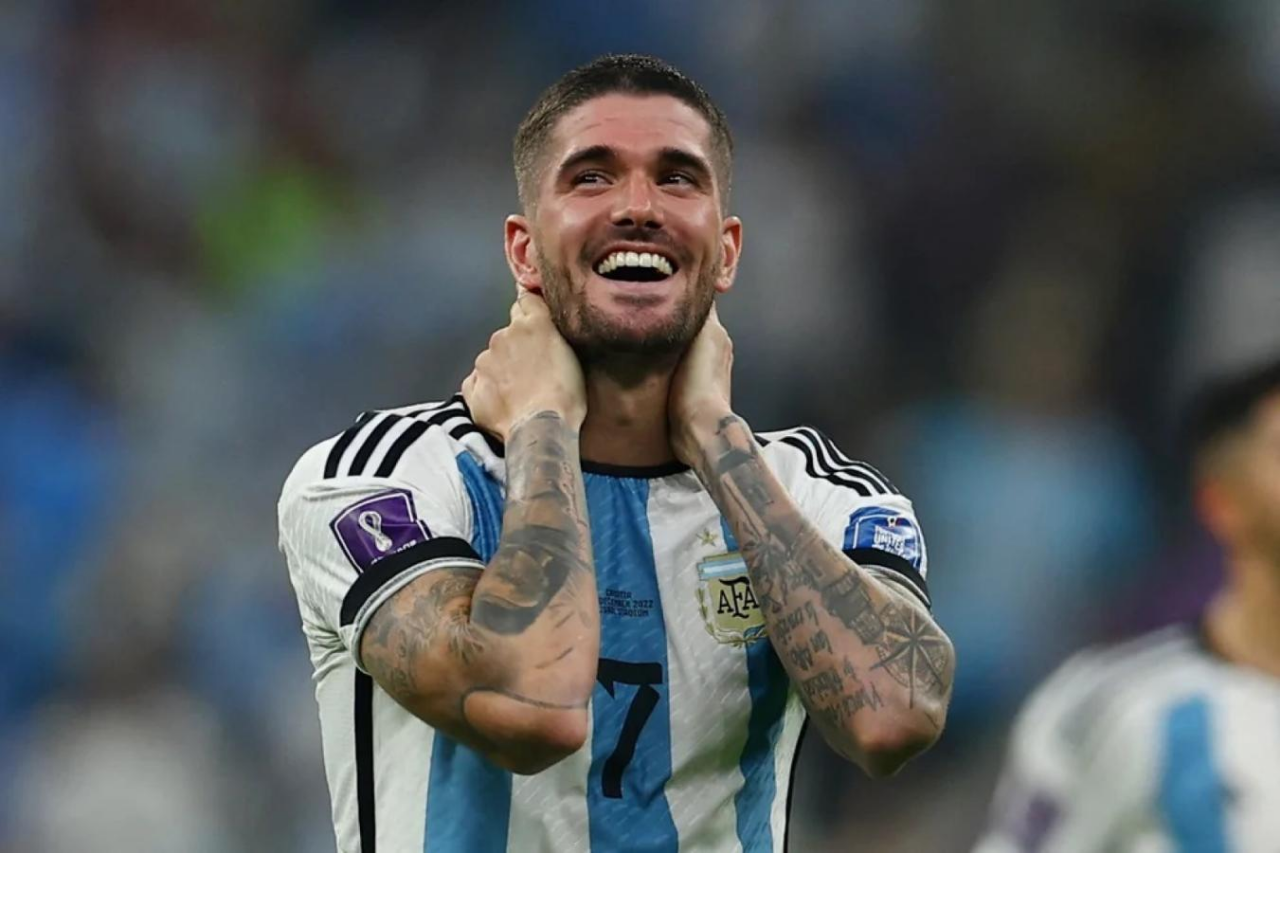
<file: PatiodeMolina/depaul/depaul.html>
<!DOCTYPE html>
<html>
<head>
	<meta charset="utf-8">
	<meta name="viewport" content="width=device-width, initial-scale=1">
	<link rel="shortcut icon" href="../img/Logo.ico">
	<title> Jijiji </title>
	<link rel="preconnect" href="https://fonts.googleapis.com">
	<link rel="preconnect" href="https://fonts.gstatic.com" crossorigin>
	<link href="https://fonts.googleapis.com/css2?family=Montserrat:wght@100&display=swap" rel="stylesheet">
	<link rel="stylesheet" href="../css/style.css">
</head>

<body>

	<a href="depaul1.html"><img src="depaul.jpg" width="100%" height="100%"></a>

</body>
</file>
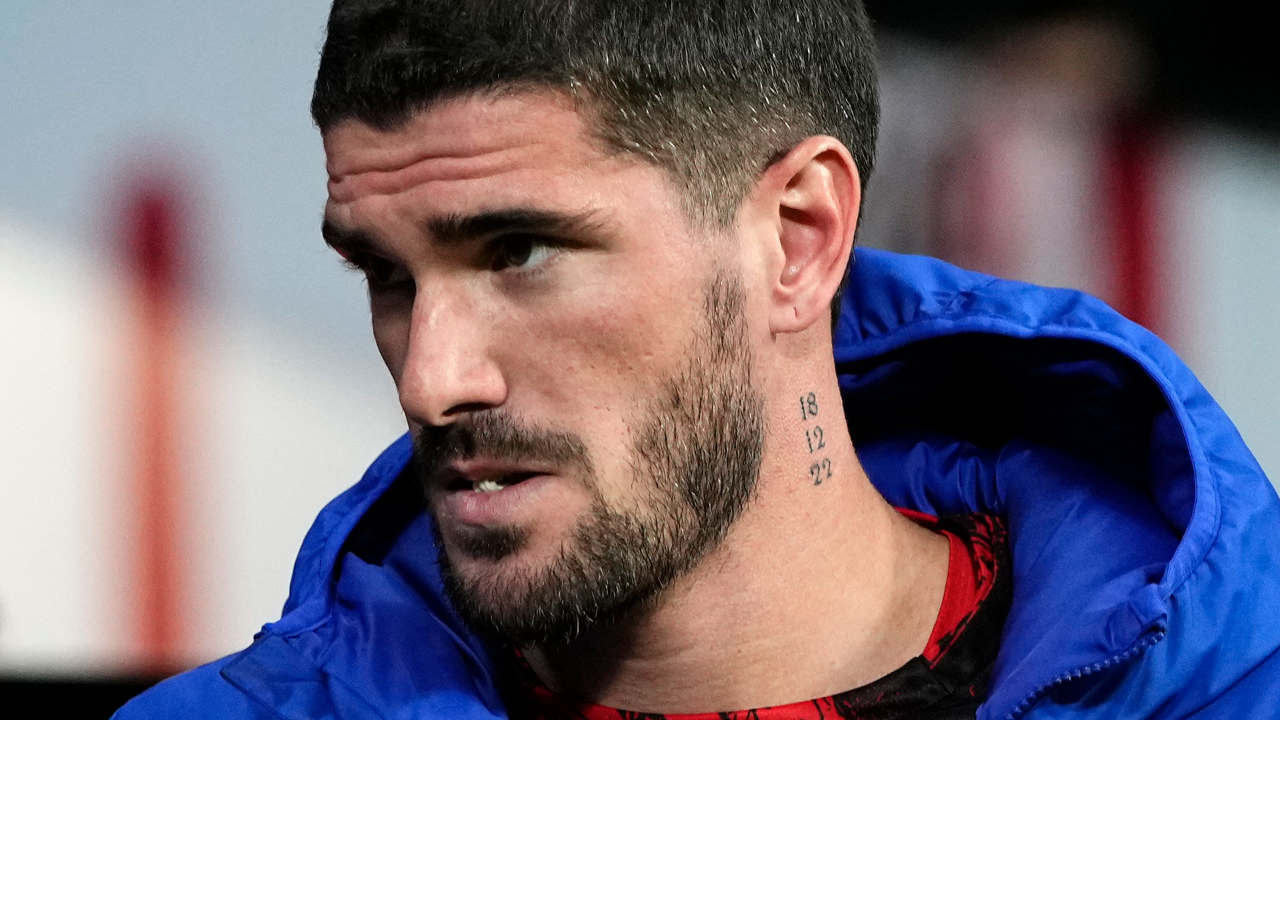
<file: PatiodeMolina/depaul/depaul1.html>
<!DOCTYPE html>
<html>
<head>
	<meta charset="utf-8">
	<meta name="viewport" content="width=device-width, initial-scale=1">
	<link rel="shortcut icon" href="../img/Logo.ico">
	<title> Jijiji </title>
	<link rel="preconnect" href="https://fonts.googleapis.com">
	<link rel="preconnect" href="https://fonts.gstatic.com" crossorigin>
	<link href="https://fonts.googleapis.com/css2?family=Montserrat:wght@100&display=swap" rel="stylesheet">
	<link rel="stylesheet" href="../css/style.css">
</head>

<body>

	<a href="depaul2.html"><img src="depaul1.jpg" width="100%" height="100%"></a>
</file>
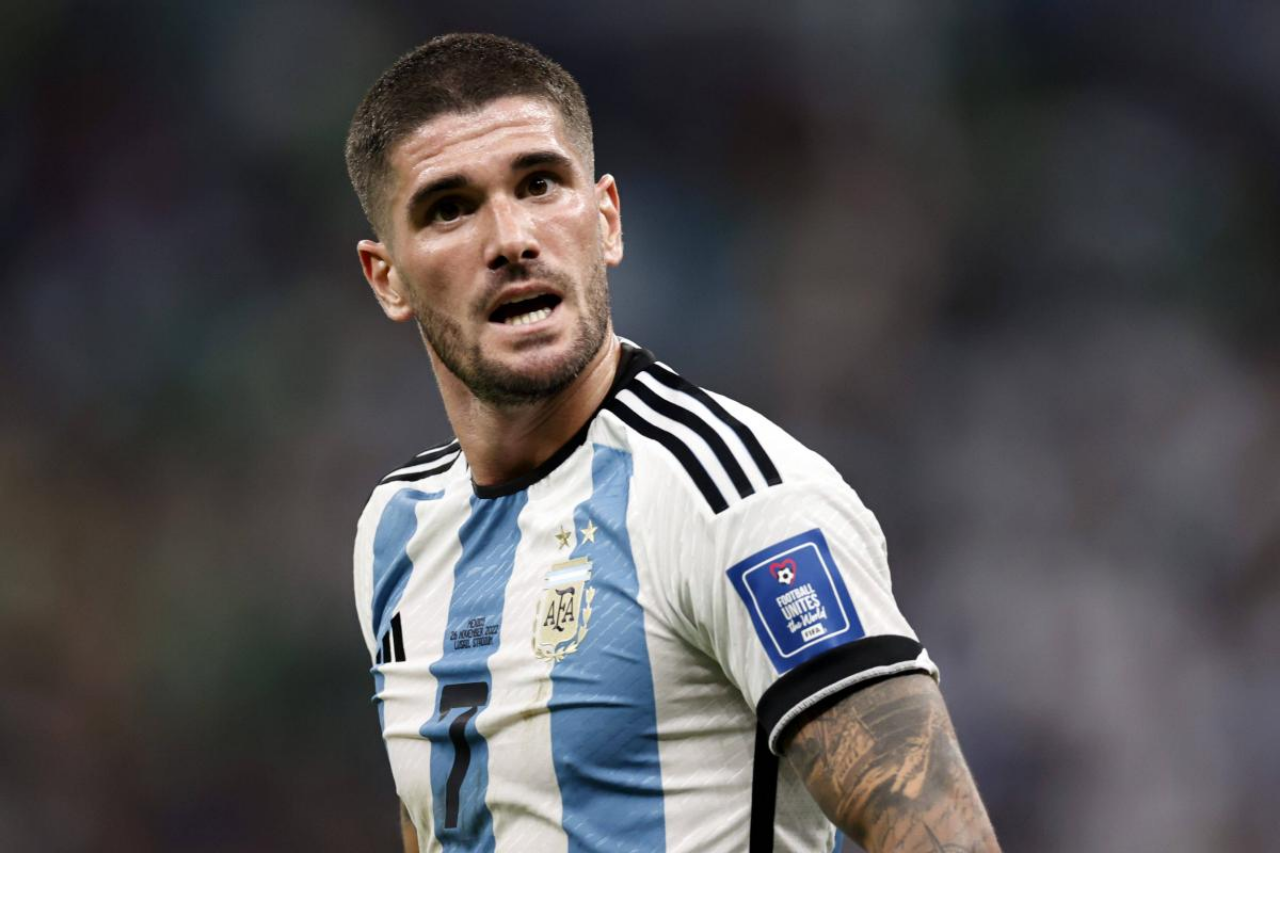
<file: PatiodeMolina/depaul/depaul2.html>
<!DOCTYPE html>
<html>
<head>
	<meta charset="utf-8">
	<meta name="viewport" content="width=device-width, initial-scale=1">
	<link rel="shortcut icon" href="../img/Logo.ico">
	<title> Jijiji </title>
	<link rel="preconnect" href="https://fonts.googleapis.com">
	<link rel="preconnect" href="https://fonts.gstatic.com" crossorigin>
	<link href="https://fonts.googleapis.com/css2?family=Montserrat:wght@100&display=swap" rel="stylesheet">
	<link rel="stylesheet" href="../css/style.css">
</head>

<body>

	<a href="depaul3.html"><img src="depaul2.jpg" width="100%" height="100%"></a>
</file>
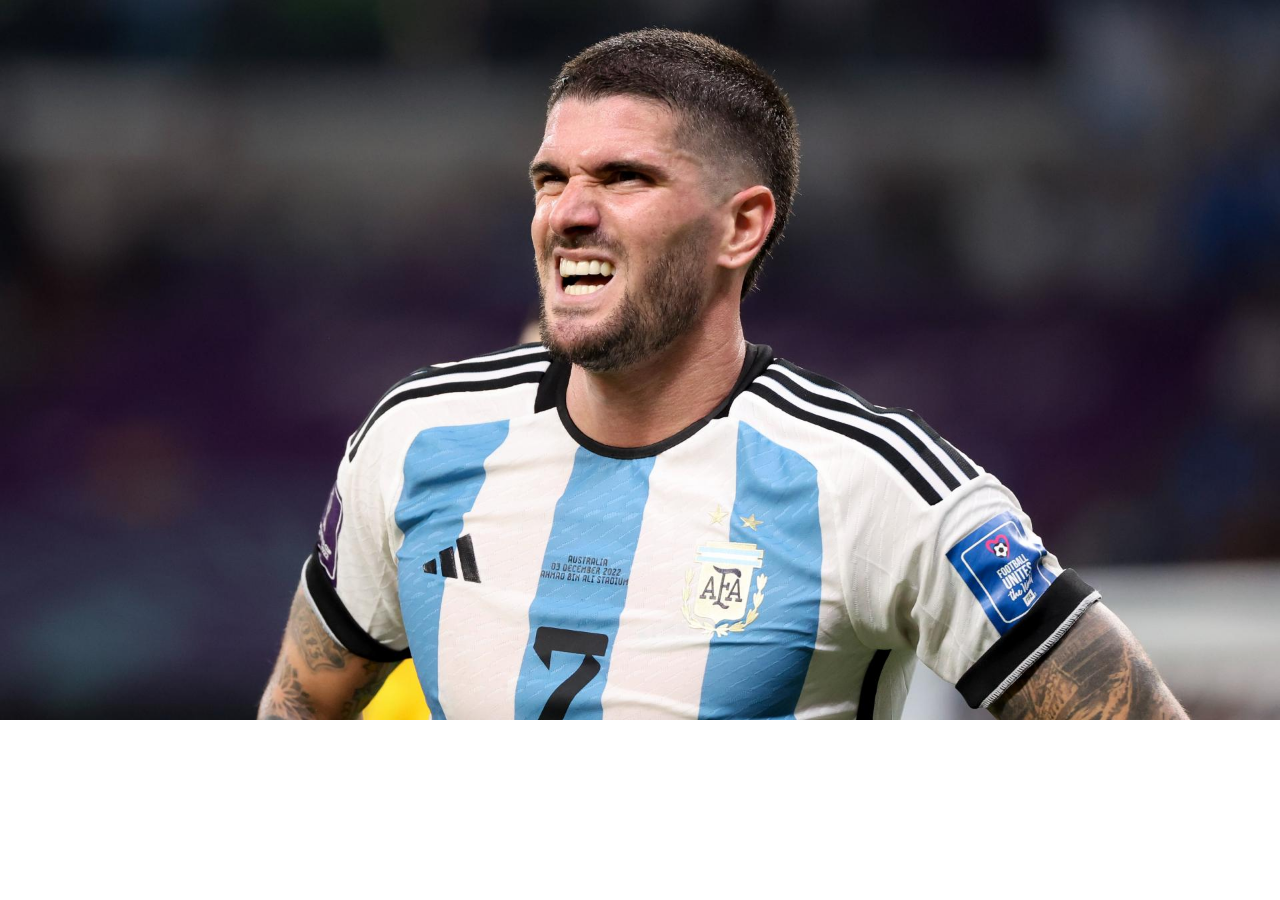
<file: PatiodeMolina/depaul/depaul3.html>
<!DOCTYPE html>
<html>
<head>
	<meta charset="utf-8">
	<meta name="viewport" content="width=device-width, initial-scale=1">
	<link rel="shortcut icon" href="../img/Logo.ico">
	<title> Jijiji </title>
	<link rel="preconnect" href="https://fonts.googleapis.com">
	<link rel="preconnect" href="https://fonts.gstatic.com" crossorigin>
	<link href="https://fonts.googleapis.com/css2?family=Montserrat:wght@100&display=swap" rel="stylesheet">
	<link rel="stylesheet" href="../css/style.css">
</head>

<body>

	<a href="../index.html"><img src="depaul3.jpg" width="100%" height="100%"></a>
</file>
<file: PatiodeMolina/css/style.css>
*{
    margin: 0;
    padding: 0;
    font-family: Montserrat
}


header {
    margin: 0;
    padding: 0;
    background-color: #e75771;
    opacity: 1;
    position: fixed;
    z-index: 1;
    
    }


.navbar {
  position: fixed;
  background-color: #e75771;
  width: 100%;
  z-index: 2;  
}

.navbar-toggler-icon {
  justify-content: end;
  background-image: url("data:image/svg+xml,%3csvg xmlns='http://www.w3.org/2000/svg' viewBox='0 0 30 30'%3e%3cpath stroke='rgba%28255, 255, 255, 0.75%29' stroke-linecap='round' stroke-miterlimit='10' stroke-width='2' d='M4 7h22M4 15h22M4 23h22'/%3e%3c/svg%3e")
}

.navbar-toggler {
    color: #e75771;

}

.outline {
    color: #e75771;
}

a:link {
    color: rgba(255, 255, 255, 7.0);
    font-family: Montserrat; 
    font-size: 1.4em;
    font-weight: bold;
    font-style: oblique;
   text-align: center; 
   text-decoration: none;
 }
 a:visited {
     color: rgba(255, 255, 255, 7.0);
    font-family: Montserrat; 
    font-size: 1.4em;
    font-weight: bold;
    font-style: oblique;
   text-align: center; 
   text-decoration: none;
 }
 
 a:active {
     color: rgba(255, 255, 255, 7.0);
    font-family: Montserrat; 
    font-size: 1.4em;
    font-weight: bold;
    font-style: oblique;
   text-align: center; 
   text-decoration: none;
 }
 
 /* a:hover {
   color: rgba(255, 255, 255, 7.0);
    font-family: Montserrat; 
    font-size: 1.4em;
    font-weight: bold;
    font-style: oblique;
   text-align: center;  
   text-decoration: none; */
 /* } */
 
h1 {
  position: absolute;
  z-index: 100;
  padding-top: 1.5em;
  width: 100%;

}

section {
  margin-top: 0.1em;
}

.Fondosm {
  position: absolute;
  z-index: 0;
}




.logo1 {
   width: 3em;
   height: 3em;
   padding-left: 0em;
   padding-top: 0em;
  }
  


  .Puerta img {
    position: absolute;
    left: 0;
    transition: opacity 1.5s ease-in-out;
    object-fit: cover;
    height: 60em;
    margin-top: 0.0em;
  }
  
  .Puerta img.top:hover {
    opacity: 0;
    margin-top: 0.0em;
  }

.col {
  font-style: italic;
  text-align: center; 
  color: #FFFFFF;
  padding-top: 4em;
  background-color: rgba(231, 87, 113, 0.6);
  
}

fieldset {border-color: rgba(231, 87, 113, 1.0);
  border: 0.1em solid  rgba(231, 87, 113, 1.0);
  background-color: rgba(231, 87, 113, 1.0);
 }

legend {padding-top: 50px}

.formulario {
  font-family: tahoma;
  font-size: 100%;
  }
  label {
    font-family: tahoma;
    font-style: bold;
    font-size: 100%;
    color: #FFFFFF;
 
}

button, input, select, textarea {
  font-family: tahoma;
  font-style: bold;
  font-size: 100%;
  color: rgba(231, 87, 113, 1.0);
  border: 0.1em solid #e75771;
  border-color: rgba(231, 87, 113, 1.0);
  border-radius: 0.7em;

    }

textarea {
  width: 100%;
}

button, input, select, textarea textarea:hover textarea:active textarea:visited {
  font-family: tahoma;
  font-style: bold;
  font-size: 100%;
  color: rgba(231, 87, 113, 1.0);
  border: 0.1em solid #e75771;
  border-color: rgba(231, 87, 113, 1.0);
  
    }
textarea {
  text-decoration-color: #e75771;
}

#Ubicacion {
  padding-top: 1.5em;
  background-color: rgba(231, 87, 113, 1.0);
  background-image: linear-gradient(to right, rgba(231, 87, 113, 1.0), rgba(255, 255, 255, 1.0)) ;
}
fieldset {
  background-image: linear-gradient(to right, rgba(231, 87, 113, 1.0), rgba(255, 255, 255, 1.0)) ;
 
}

  @media screen and (min-width: 781px) {
       article {
      padding-top: 60.15em;
      }
      #carouselExample {
              width: 50%;
      }
      #Comunidad { 
        padding-top: 0.1em
      }
      .formulario {
        margin-left: 3em; 
    }
    legend {
      margin-left: 2em;
    }

    iframe {
      width: 100%;
      height: 100%;
      object-fit: cover;
    }
  }
    
footer {
  background-color: rgba(231, 87, 113, 1.0);
  background-image: linear-gradient(to right, rgba(231, 87, 113, 1.0), rgba(255, 255, 255, 1.0)) ;
  padding: 8em;
}
  

  @media screen and (max-width: 780px) {
    article {
   padding-top: 22em;
 }
 iframe {
  width: 100%;
  height: 10em;
  object-fit: contain;
}

}

@media only screen and (min-width: 1025px) and (max-width: 1023px) {
  article {
 padding-top: 0em;
}
iframe {
width: 100%;
height: 10em;
object-fit: contain;
}

}
</file>
